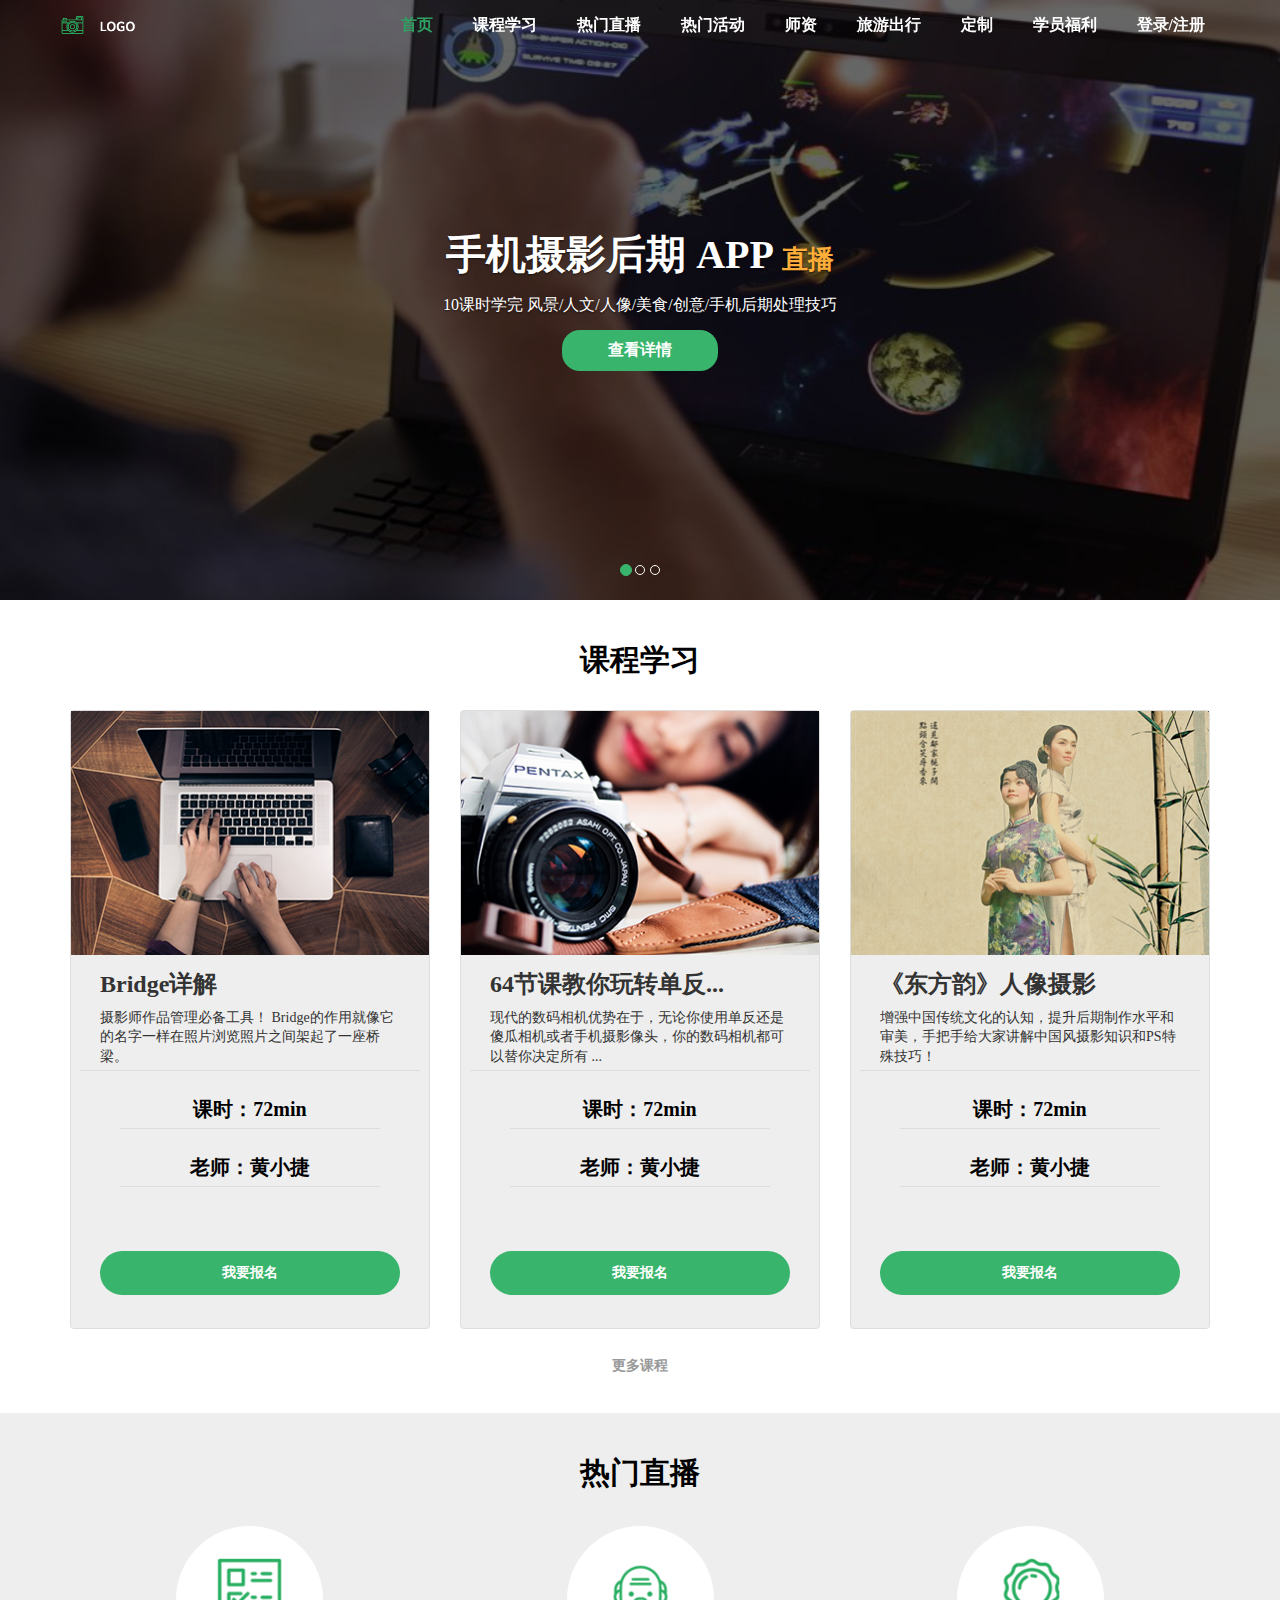
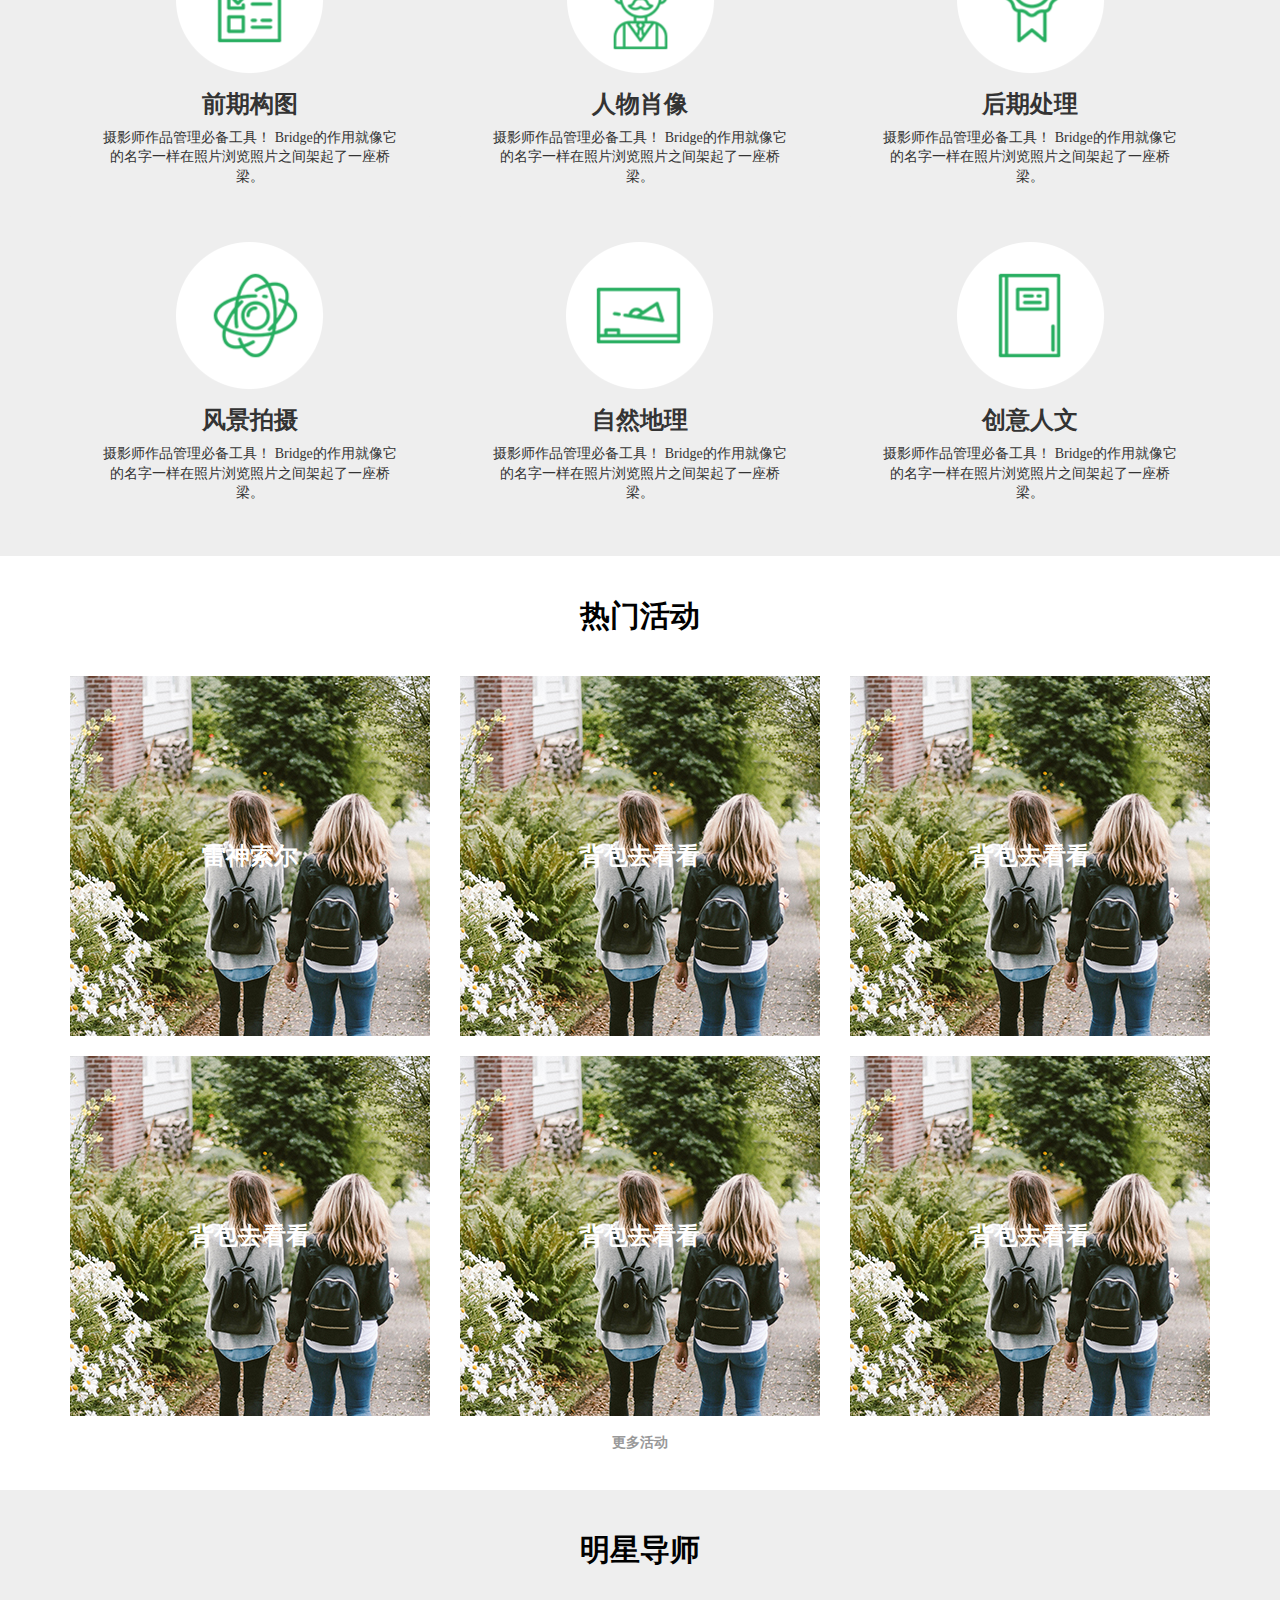
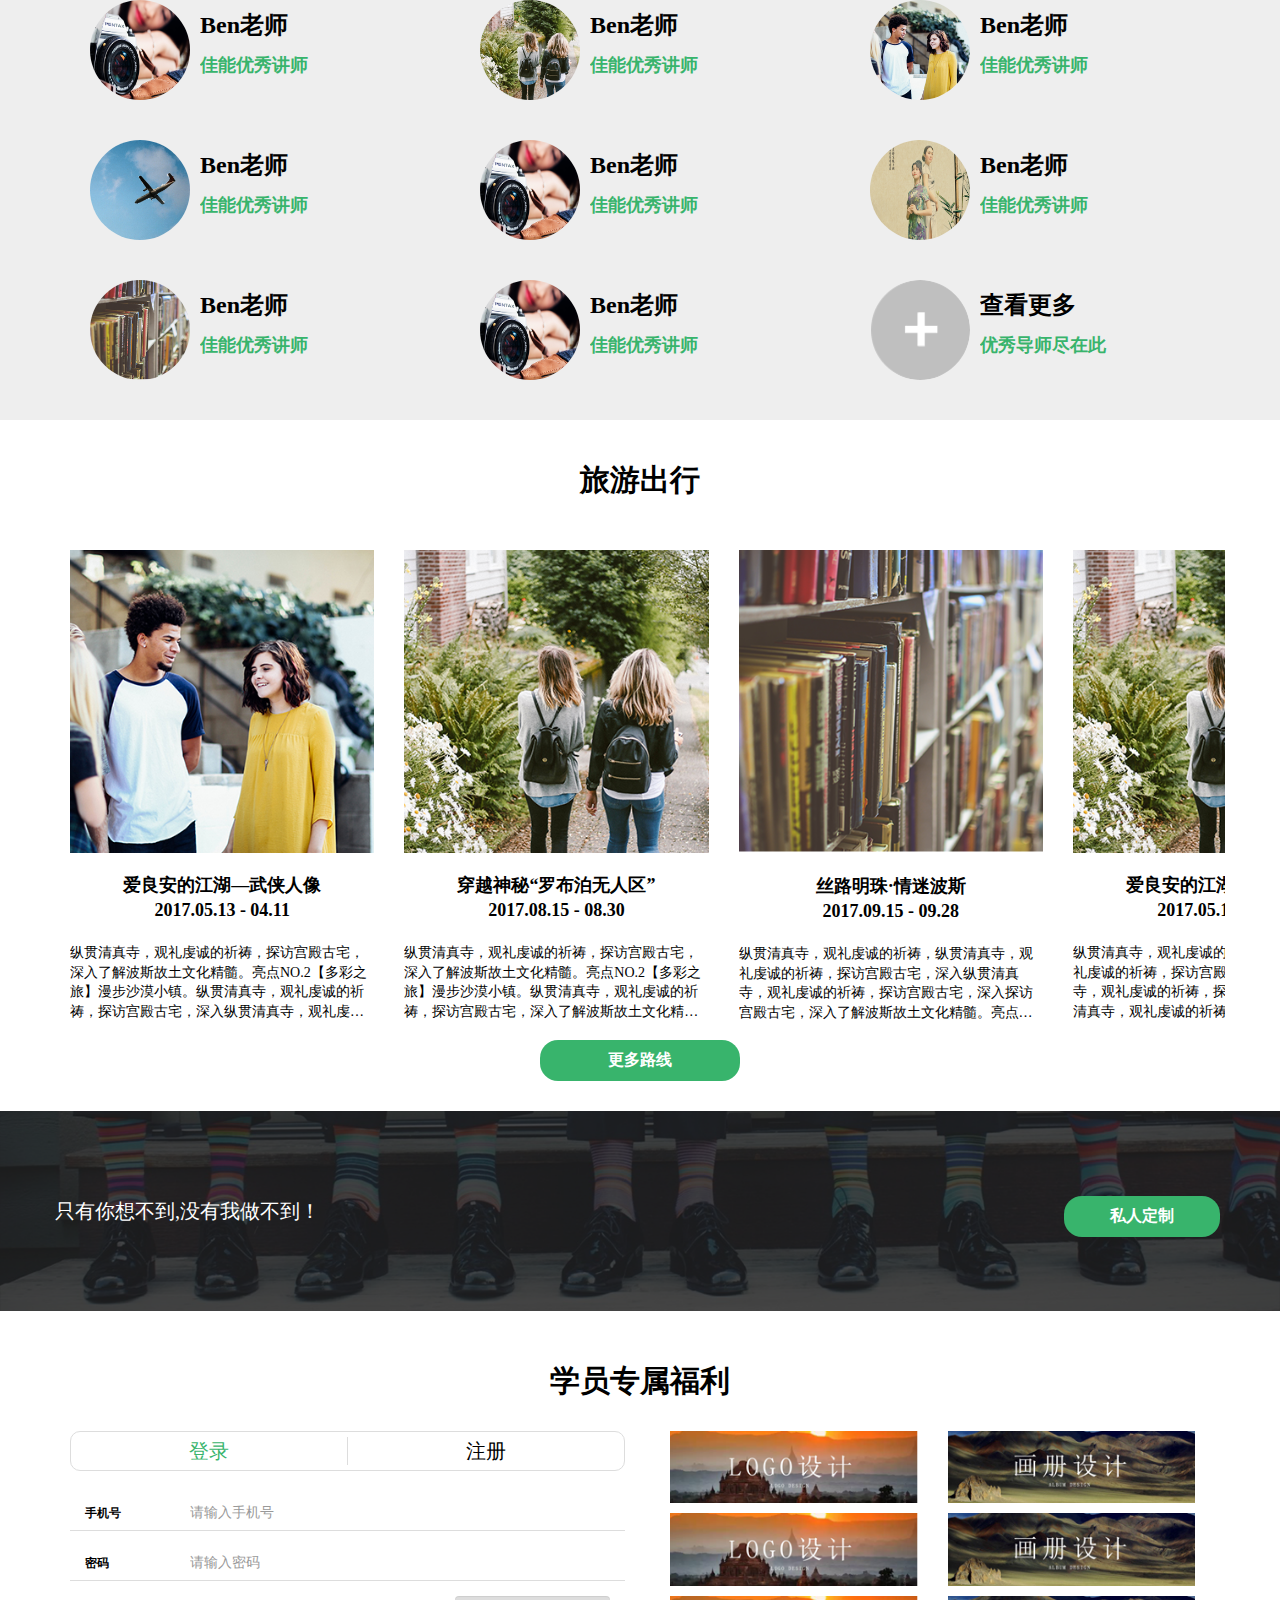
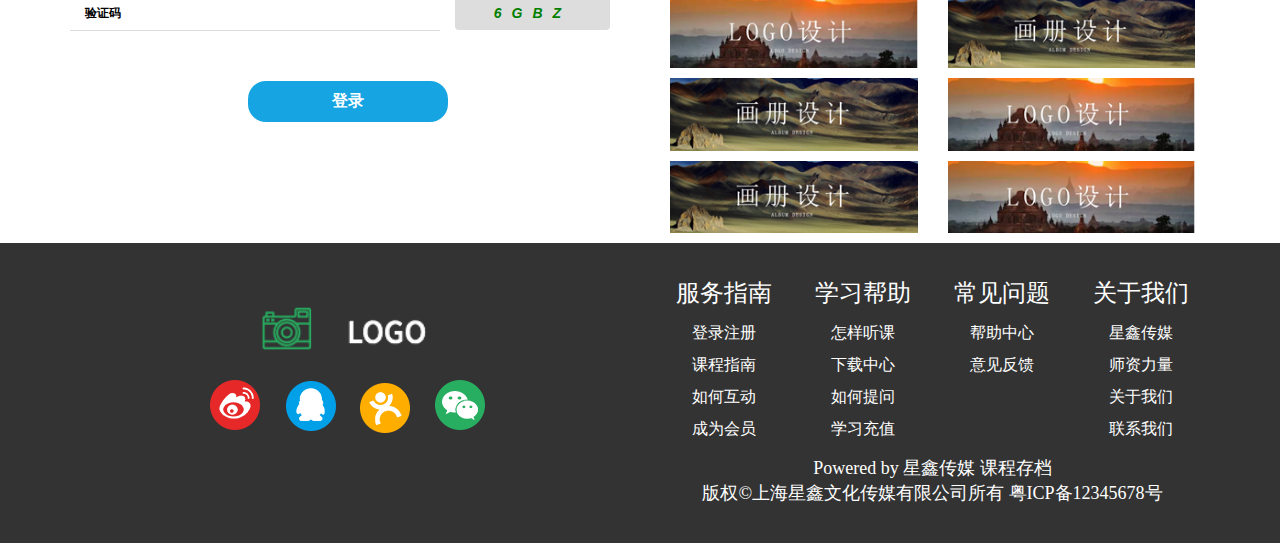
<file: index.html>
<!DOCTYPE html>
	<html>
		<head lang="en">
			    <meta charset="UTF-8">
			    <title>官网-首页</title>
			    <!-- 设置 viewport -->
			    <meta name="viewport" content="width=device-width, initial-scale=1">
			    <meta http-equiv="keywords" content="星,星鑫,传媒,文化">
			    <meta http-equiv="Window-target" content="_top">
			    <!-- IE -->
			    <meta http-equiv="X-UA-Compatible" content="IE=edge">
			    <!-- 兼容国产浏览器的高速模式 -->
			    <meta name="renderer" content="webkit">
			    <!-- 引入 Bootstrap 的 CSS 文件 -->
			    <link rel="stylesheet" href="bootstrap-3.3.6-dist/css/bootstrap.css"/>
			    <!--<link rel="stylesheet" href="css/swiper.min.css" />-->
			    <link rel="stylesheet" href="css/idangerous.swiper.css" />
			    <link rel="stylesheet" href="css/common.css"/>
			    <link rel="stylesheet" href="css/intel.css"/>
			     <link rel="stylesheet" href="css/style.css"/>
			     <!--
			      html5shiv.js 文件的作用
			      * 用于可以让 IE 8 浏览器兼容 HTML5 提供的新元素 
			      respond.js 文件的作用
			      * 用于可以让 IE 8 浏览器兼容 CSS3 提供的媒体查询
			     -->
			    <!--[if lt IE 9]>
				  <script src="bootstrap-3.3.6-dist/js/html5shiv.min.js"></script>
				  <script src="bootstrap-3.3.6-dist/js/respond.min.js"></script>
				  <![endif]-->
				<!--添加测试代码-->
			    
			    <style>
			    </style>
		</head>
	<body>
		<!--当前的代码实现完全按照分析思路进行
		   1.完成需实现的功能（不考虑代码性能）
		   2.考虑如何优化当前的代码
		   原则：代码没有最好能的，只有更好！
		-->
	   <!-- 导航条-->
	   <!-- 导航条
         *基类 navbar
         *修饰类 navbar-*
         *自定义样式 (先不做考虑)
       导航条的整体效果
       2.固定在页面的顶部（宽度为100%）
        * 添加class为.navbar-fixed-top
        *始终显示
       导航条的组件
         *品牌图标  .navbar-brand 图片显示的height只能为20
         *移动端 class为navbar-header
         *pc端 .collapse .navbar-collapse
       -->
       <!--head-->
    <nav class="navbar navbar-default navbar-fixed-top">
      <div class="container">
         <div class="navbar-header">
          <a href="#" class="navbar-brand">
          </a>
          <!--面包导航按钮 -->
          <button class="navbar-toggle" data-target="#list" data-toggle="collapse">
              <span class="icon-bar"></span>
              <span class="icon-bar"></span>
              <span class="icon-bar"></span>
          </button>
         </div>
          <div id="list" class="collapse navbar-collapse">
              <ul class="nav navbar-nav navbar-right" id="list_nav">
              	 <li class="active">
                      <a  class=" drop_link" href="#footer1" >首页</a>
                  </li>
                  <li >
                      <a  class="drop_link" href="#footer2">课程学习</a>
                  </li>
                   <li >
                      <a  class=" drop_link" href="#footer3">热门直播</a>
                  </li>
                  <li >
                      <a  class=" drop_link" href="#footer4">热门活动</a>
                  </li>
                  <li >
                      <a  class=" drop_link" href="#footer5">师资</a>
                  </li>
                   <li >
                      <a  class=" drop_link" href="#footer6">旅游出行</a>
                  </li>
                  <li >
                      <a  class=" drop_link" href="#footer7">定制</a>
                  </li>
                  <li >
                      <a  class=" drop_link" href="#footer8">学员福利</a>
                  </li>
                  <li >
                      <a  class=" drop_link"  href="#footer8">登录/注册</a>
                  </li>
            </ul>
              
         </div>
      </div>
   </nav>
   <!-- 主体-->
    <section >
   	<!--banner-->
   	 	<div id="myCarousel" name="footer1" class="carousel slide slide_box" data-wrap="true" >
			    <!-- 轮播（Carousel）指标 -->
			    <ol class="carousel-indicators">
			        <li data-target="#myCarousel" data-slide-to="0" class="active"></li>
			        <li data-target="#myCarousel" data-slide-to="1"></li>
			        <li data-target="#myCarousel" data-slide-to="2"></li>
			    </ol>   
			    <!-- 轮播（Carousel）项目 -->
			    <div class="carousel-inner">
			        <div class="item active">
			            <img src="images/intel.web.864.486.1.jpg" alt="First slide">
			            <div class="carousel-caption">
			            	<div class="banner_content">
			            		<p class="banner_title">手机摄影后期 APP <span class="title_other">直播</span></p>
			            	    <p class="banner_detail">10课时学完 风景/人文/人像/美食/创意/手机后期处理技巧</p>
			            	    <span class="banner_btn btn">查看详情</span>
			            	</div>
			            	
			            </div>
			        </div>
			        <div class="item">
			            <img src="images/intel.web.864.486.2.jpg" alt="Second slide">
			            <div class="carousel-caption">
			            	<div class="banner_content">
			            		<p class="banner_title">手机摄影后期 APP <span class="title_other">直播</span></p>
			            	    <p class="banner_detail">10课时学完 风景/人文/人像/美食/创意/手机后期处理技巧</p>
			            	    <span class="banner_btn btn">查看详情</span>
			            	</div>
			            </div>
			        </div>
			        <div class="item">
			            <img src="images/intel.web.864.486.3.jpg" alt="Third slide">
			            <div class="carousel-caption">
			            	<div class="banner_content">
			            		<p class="banner_title">手机摄影后期 APP <span class="title_other">直播</span></p>
			            	    <p class="banner_detail">10课时学完 风景/人文/人像/美食/创意/手机后期处理技巧</p>
			            	    <span class="banner_btn btn">查看详情</span>
			            	</div>
			            </div>
			        </div>
			    </div>
   </div>
  <!--课程学习-->
     <div class="course_container footer2" id="footer2" name="footer2">
       	  <div class="container">
		    <div class="row">
		    	 <h2 class="page_title">课程学习</h2>
				  <div class="col-lg-4 col-md-4 col-sm-12 col-xs-12">
				    <div class="thumbnail course_box">
				      <img src="images/ke_01.png" alt="...">
				      <div class="caption">
				        <h3 class="course_title">Bridge详解</h3>
				        <p class="course_detail">摄影师作品管理必备工具！ Bridge的作用就像它的名字一样在照片浏览照片之间架起了一座桥梁。</p>
				        <p class="course_info"><span>课时：</span>72min </p>
				        <p class="course_info"><span>老师：</span>黄小捷 </p>
				        <p>
				        	<a href="#" class="btn enlist_btn" role="button">我要报名</a> 
				        </p>
				      </div>
				    </div>
				  </div>
				  <div class="col-lg-4 col-md-4 col-sm-12 col-xs-12">
				    <div class="thumbnail course_box">
				      <img src="images/ke_02.png" alt="...">
				      <div class="caption">
				        <h3 class="course_title">64节课教你玩转单反...</h3>
				        <p class="course_detail">现代的数码相机优势在于，无论你使用单反还是傻瓜相机或者手机摄影像头，你的数码相机都可以替你决定所有 ...</p>
				        <p class="course_info"><span>课时：</span>72min </p>
				        <p class="course_info"><span>老师：</span>黄小捷 </p>
				        <p>
				        	<a href="#" class="btn enlist_btn" role="button">我要报名</a> 
				        </p>
				      </div>
				    </div>
				  </div>
				  <div class="col-lg-4 col-md-4 col-sm-12 col-xs-12">
				    <div class="thumbnail course_box">
				      <img src="images/ke_03.png" alt="...">
				      <div class="caption">
				        <h3 class="course_title">《东方韵》人像摄影</h3>
				        <p class="course_detail">增强中国传统文化的认知，提升后期制作水平和审美，手把手给大家讲解中国风摄影知识和PS特殊技巧！</p>
				        <p class="course_info"><span>课时：</span>72min </p>
				        <p class="course_info"><span>老师：</span>黄小捷 </p>
				        <p>
				        	<a href="#" class="btn enlist_btn" role="button">我要报名</a> 
				        </p>
				      </div>
				    </div>
				  </div>
				   <p class="more_btn"><a href="#" class="btn " role="button">更多课程</a></p>
		    </div>
		  </div>
		</div>
	<!--热门直播-->	
	<div class="broadcast_container footer3" id="footer3" name="footer3">
       	  <div class="container">
		    <div class="row">
		       <h2 class="page_title">热门直播</h2>
		         <div class="col-lg-4 col-md-4 col-sm-6 col-xs-6">
				    <div class="thumbnail broadcast_box">
				      <img src="images/bostrat_01.png" alt="...">
				      <div class="caption">
				        <h3 class="broadcast_title">前期构图</h3>
				        <p class="broadcast_detail">摄影师作品管理必备工具！ Bridge的作用就像它的名字一样在照片浏览照片之间架起了一座桥梁。</p>
				      </div>
				    </div>
				 </div>
				  <div class="col-lg-4 col-md-4 col-sm-6 col-xs-6">
				    <div class="thumbnail broadcast_box">
				      <img src="images/bostrat_02.png" alt="...">
				      <div class="caption">
				        <h3 class="broadcast_title">人物肖像</h3>
				        <p class="broadcast_detail">摄影师作品管理必备工具！ Bridge的作用就像它的名字一样在照片浏览照片之间架起了一座桥梁。</p>
				      </div>
				    </div>
				 </div>
				  <div class="col-lg-4 col-md-4 col-sm-6 col-xs-6">
				    <div class="thumbnail broadcast_box">
				      <img src="images/bostrat_03.png" alt="...">
				      <div class="caption">
				        <h3 class="broadcast_title">后期处理</h3>
				        <p class="broadcast_detail">摄影师作品管理必备工具！ Bridge的作用就像它的名字一样在照片浏览照片之间架起了一座桥梁。</p>
				      </div>
				    </div>
				 </div>
				  <div class="col-lg-4 col-md-4 col-sm-6 col-xs-6">
				    <div class="thumbnail broadcast_box">
				      <img src="images/bostrat_04.png" alt="...">
				      <div class="caption">
				        <h3 class="broadcast_title">风景拍摄</h3>
				        <p class="broadcast_detail">摄影师作品管理必备工具！ Bridge的作用就像它的名字一样在照片浏览照片之间架起了一座桥梁。</p>
				      </div>
				    </div>
				 </div>
				  <div class="col-lg-4 col-md-4 col-sm-6 col-xs-6">
				    <div class="thumbnail broadcast_box">
				      <img src="images/bostrat_05.png" alt="...">
				      <div class="caption">
				        <h3 class="broadcast_title">自然地理</h3>
				        <p class="broadcast_detail">摄影师作品管理必备工具！ Bridge的作用就像它的名字一样在照片浏览照片之间架起了一座桥梁。</p>
				      </div>
				    </div>
				 </div>
				  <div class="col-lg-4 col-md-4 col-sm-6 col-xs-6">
				    <div class="thumbnail broadcast_box">
				      <img src="images/bostrat_06.png" alt="...">
				      <div class="caption">
				        <h3 class="broadcast_title">创意人文</h3>
				        <p class="broadcast_detail">摄影师作品管理必备工具！ Bridge的作用就像它的名字一样在照片浏览照片之间架起了一座桥梁。</p>
				      </div>
				    </div>
				 </div>
		   </div>
		  </div>
		</div>
	<!--热门活动-->	
	<div class="activity_container footer4" id="footer4" name="footer4">
       	<div class="container">
		    <div class="row">
		       <h2 class="page_title">热门活动</h2>
		       <div class="col-lg-4 col-md-4 col-sm-6 col-xs-6">
		       	 <div class="box">
					<img src="images/activ_01.png">
					<div class="activity_content">
						<h3 class="title0">雷神索尔</h3>
					</div>
					<div class="box-content">
						<h3 class="title">雷神索尔</h3>
						<span class="post">是否时常想起那不羁的年代 抛却了世俗与枷锁  故地重游之苏州旅拍 </span>
					</div>
				 </div>
		       </div>
		        <div class="col-lg-4 col-md-4 col-sm-6 col-xs-6">
		       	 <div class="box">
					<img src="images/activ_01.png">
					<div class="activity_content">
						<h3 class="title0">背包去看看</h3>
					</div>
					<div class="box-content">
						<h3 class="title">背包去看看</h3>
						<span class="post">是否时常想起那不羁的年代 抛却了世俗与枷锁  故地重游之苏州旅拍 </span>
					</div>
				</div>
		       </div>
		        <div class="col-lg-4 col-md-4 col-sm-6 col-xs-6">
		       	 <div class="box">
					<img src="images/activ_01.png">
					<div class="activity_content">
						<h3 class="title0">背包去看看</h3>
					</div>
					<div class="box-content">
						<h3 class="title">背包去看看</h3>
						<span class="post">是否时常想起那不羁的年代 抛却了世俗与枷锁  故地重游之苏州旅拍 </span>
					</div>
				</div>
		       </div>
		        <div class="col-lg-4 col-md-4 col-sm-6 col-xs-6">
		       	 <div class="box">
					<img src="images/activ_01.png">
					<div class="activity_content">
						<h3 class="title0">背包去看看</h3>
					</div>
					<div class="box-content">
						<h3 class="title">背包去看看</h3>
						<span class="post">是否时常想起那不羁的年代 抛却了世俗与枷锁  故地重游之苏州旅拍 </span>
					</div>
				</div>
		       </div>
		        <div class="col-lg-4 col-md-4 col-sm-6 col-xs-6">
		       	 <div class="box">
					<img src="images/activ_01.png">
					<div class="activity_content">
						<h3 class="title0">背包去看看</h3>
					</div>
					<div class="box-content">
						<h3 class="title">背包去看看</h3>
						<span class="post">是否时常想起那不羁的年代 抛却了世俗与枷锁  故地重游之苏州旅拍 </span>
					</div>
				</div>
		       </div>
		         <div class="col-lg-4 col-md-4 col-sm-6 col-xs-6">
		       	 <div class="box">
					<img src="images/activ_01.png">
					<div class="activity_content">
						<h3 class="title0">背包去看看</h3>
					</div>
					<div class="box-content">
						<h3 class="title">背包去看看</h3>
						<span class="post">是否时常想起那不羁的年代 抛却了世俗与枷锁  故地重游之苏州旅拍 </span>
					</div>
				</div>
		       </div>
		          <p class="more_btn active_btn"><a href="#" class="btn " role="button">更多活动</a></p>
		    </div>
		</div>
	</div>
    <!--明星导师-->
    <div class="tutor_container footer5" id="footer5" name="footer5">
       	<div class="container">
		    <div class="row">
		       <h2 class="page_title">明星导师</h2>
		        <div class="col-lg-4 col-md-4 col-sm-6 col-xs-6">
		        	<div class="media tutor">
					  <div class="media-left tutor_left">
					    <a href="#">
					      <img class="media-object tutor_head" src="images/ke_02.png" alt="...">
					    </a>
					  </div>
					  <div class="media-body">
					    <h4 class="media-heading tutor_name">Ben老师</h4>
					    <p class="tutor_title"> 佳能优秀讲师</p>
					  </div>
					</div>
		        </div>
		        <div class="col-lg-4 col-md-4 col-sm-6 col-xs-6">
		        	<div class="media tutor">
					  <div class="media-left tutor_left">
					    <a href="#">
					      <img class="media-object tutor_head" src="images/activ_01.png" alt="...">
					    </a>
					  </div>
					  <div class="media-body">
					    <h4 class="media-heading tutor_name">Ben老师</h4>
					    <p class="tutor_title"> 佳能优秀讲师</p>
					  </div>
					</div>
		        </div>
		        <div class="col-lg-4 col-md-4 col-sm-6 col-xs-6">
		        	<div class="media tutor">
					  <div class="media-left tutor_left">
					    <a href="#">
					      <img class="media-object tutor_head" src="images/activ_02.png" alt="...">
					    </a>
					  </div>
					  <div class="media-body">
					    <h4 class="media-heading tutor_name">Ben老师</h4>
					    <p class="tutor_title"> 佳能优秀讲师</p>
					  </div>
					</div>
		        </div>
		        <div class="col-lg-4 col-md-4 col-sm-6 col-xs-6">
		        	<div class="media tutor">
					  <div class="media-left tutor_left">
					    <a href="#">
					      <img class="media-object tutor_head" src="images/activ_04.png" alt="...">
					    </a>
					  </div>
					  <div class="media-body">
					    <h4 class="media-heading tutor_name">Ben老师</h4>
					    <p class="tutor_title"> 佳能优秀讲师</p>
					  </div>
					</div>
		        </div>
		        <div class="col-lg-4 col-md-4 col-sm-6 col-xs-6">
		        	<div class="media tutor">
					  <div class="media-left tutor_left">
					    <a href="#">
					      <img class="media-object tutor_head" src="images/ke_02.png" alt="...">
					    </a>
					  </div>
					  <div class="media-body">
					    <h4 class="media-heading tutor_name">Ben老师</h4>
					    <p class="tutor_title"> 佳能优秀讲师</p>
					  </div>
					</div>
		        </div>
		        <div class="col-lg-4 col-md-4 col-sm-6 col-xs-6">
		        	<div class="media tutor">
					  <div class="media-left tutor_left">
					    <a href="#">
					      <img class="media-object tutor_head" src="images/ke_03.png" alt="...">
					    </a>
					  </div>
					  <div class="media-body">
					    <h4 class="media-heading tutor_name">Ben老师</h4>
					    <p class="tutor_title"> 佳能优秀讲师</p>
					  </div>
					</div>
		        </div>
		        <div class="col-lg-4 col-md-4 col-sm-6 col-xs-6">
		        	<div class="media tutor">
					  <div class="media-left tutor_left">
					    <a href="#">
					      <img class="media-object tutor_head" src="images/activ_05.png" alt="...">
					    </a>
					  </div>
					  <div class="media-body">
					    <h4 class="media-heading tutor_name">Ben老师</h4>
					    <p class="tutor_title"> 佳能优秀讲师</p>
					  </div>
					</div>
		        </div>
		        <div class="col-lg-4 col-md-4 col-sm-6 col-xs-6">
		        	<div class="media tutor">
					  <div class="media-left tutor_left">
					    <a href="#">
					      <img class="media-object tutor_head" src="images/ke_02.png" alt="...">
					    </a>
					  </div>
					  <div class="media-body">
					    <h4 class="media-heading tutor_name">Ben老师</h4>
					    <p class="tutor_title"> 佳能优秀讲师</p>
					  </div>
					</div>
		        </div>
		        <div class="col-lg-4 col-md-4 col-sm-6 col-xs-6">
		        	<div class="media tutor">
					  <div class="media-left tutor_left">
					    <a href="#">
					      <img class="media-object tutor_head" src="images/more.png" alt="...">
					    </a>
					  </div>
					  <div class="media-body">
					    <h4 class="media-heading tutor_name">查看更多</h4>
					    <p class="tutor_title">优秀导师尽在此</p>
					  </div>
					</div>
		        </div>
	         </div>
		</div>
	</div>	       
   <!--旅游出行-->
   <div class="tourism_container footer6" id="footer6" name="footer6">
       	<div class="container">
		    <div class="row">
		       <h2 class="page_title">旅游出行</h2>
		       <div class="swiper-container swiper-container-horizontal swiper-container-free-mode floor6_container">
		        <div class="swiper-wrapper">
		        	 <div class="swiper-slide floor6_slide" >
		            	<div class="slide_div box-shadow1 ">
		            		<img src="images/activ_02.png" alt="" />
		            	  <div class="slide_div_text">
		            		<h2 class="toursim_title">爱良安的江湖—武侠人像 </h2>
		            		<h2>2017.05.13 - 04.11</h2>
		            		<p>纵贯清真寺，观礼虔诚的祈祷，探访宫殿古宅，深入了解波斯故土文化精髓。亮点NO.2【多彩之旅】漫步沙漠小镇。纵贯清真寺，观礼虔诚的祈祷，探访宫殿古宅，深入纵贯清真寺，观礼虔诚的祈祷，探访宫殿古宅，深入</p>
		            	  </div> 
		            	</div>
		            </div>
		        	 <div class="swiper-slide floor6_slide" >
		            	<div class="slide_div box-shadow1 ">
		            		<img src="images/activ_01.png" alt="" />
		            	  <div class="slide_div_text">
		            	      <h2 class="toursim_title">穿越神秘“罗布泊无人区”</h2>
		            		<h2>2017.08.15 - 08.30</h2>
		            		<p>纵贯清真寺，观礼虔诚的祈祷，探访宫殿古宅，深入了解波斯故土文化精髓。亮点NO.2【多彩之旅】漫步沙漠小镇。纵贯清真寺，观礼虔诚的祈祷，探访宫殿古宅，深入了解波斯故土文化精髓。亮点NO.2【多彩之旅】漫步沙漠</p>
		            	  </div> 
		            	</div>
		            </div>
		            <div class="swiper-slide floor6_slide" >
		            	<div class="slide_div box-shadow1 ">
		            		<img src="images/activ_05.png" alt="" />
		            	  <div class="slide_div_text">
		            		<h2 class="toursim_title">丝路明珠·情迷波斯</h2>
		            		<h2>2017.09.15 - 09.28</h2>
		            		<p>纵贯清真寺，观礼虔诚的祈祷，纵贯清真寺，观礼虔诚的祈祷，探访宫殿古宅，深入纵贯清真寺，观礼虔诚的祈祷，探访宫殿古宅，深入探访宫殿古宅，深入了解波斯故土文化精髓。亮点NO.2【多彩之旅】漫步沙漠小镇。</p>
		            	  </div> 
		            	</div>
		            </div>
		        	 <div class="swiper-slide floor6_slide" >
		            	<div class="slide_div box-shadow1 ">
		            		<img src="images/activ_01.png" alt="" />
		            	  <div class="slide_div_text">
		            	      <h2 class="toursim_title">爱良安的江湖—武侠人像 </h2>
		            		<h2>2017.05.13 - 04.11</h2>
		            		<p>纵贯清真寺，观礼虔诚的祈祷，纵贯清真寺，观礼虔诚的祈祷，探访宫殿古宅，深入纵贯清真寺，观礼虔诚的祈祷，探访宫殿古宅，深入纵贯清真寺，观礼虔诚的祈祷，探访宫殿古宅，深入探访宫殿古宅，深入了解波斯故土文化精髓。亮点NO.2【多彩之旅】漫步沙漠小镇。</p>
		            	  </div> 
		            	</div>
		            </div>
		             <div class="swiper-slide floor6_slide" >
		            	<div class="slide_div box-shadow1 ">
		            		<img src="images/activ_04.png" alt="" />
		            	  <div class="slide_div_text">
		            		<h2 class="toursim_title">爱良安的江湖—武侠人像 </h2>
		            		<h2>2017.05.13 - 04.11</h2>
		            		<p>纵贯清真寺，观礼虔诚的祈祷，纵贯清真寺，观礼虔诚的祈祷，探访宫殿古宅，深入纵贯清真寺，观礼虔诚的祈祷，探访宫殿古宅，深入纵贯清真寺，观礼虔诚的祈祷，探访宫殿古宅，深入探访宫殿古宅，深入了解波斯故土文化精髓。亮点NO.2【多彩之旅】漫步沙漠小镇。</p>
		            	  </div> 
		            	</div>
		            </div>
		        	 <div class="swiper-slide floor6_slide" >
		            	<div class="slide_div box-shadow1 ">
		            		<img src="images/activ_03.png" alt="" />
		            	  <div class="slide_div_text">
		            	      <h2 class="toursim_title">爱良安的江湖—武侠人像 </h2>
		            		<h2>2017.05.13 - 04.11</h2>
		            		<p>纵贯清真寺，观礼虔诚的祈祷，纵贯清真寺，观礼虔诚的祈祷，探访宫殿古宅，深入纵贯清真寺，观礼虔诚的祈祷，探访宫殿古宅，深入纵贯清真寺，观礼虔诚的祈祷，探访宫殿古宅，深入探访宫殿古宅，深入了解波斯故土文化精髓。亮点NO.2【多彩之旅】漫步沙漠小镇。</p>
		            	  </div> 
		            	</div>
		            </div>
		            
		            
		            
		            
		            
		         </div>
		          <div class="swiper-pagination swiper-pagination-clickable swiper-pagination-bullets pagination1"></div>
		      </div>	
                <span class="banner_btn btn tourism_btn">更多路线</span>
		    </div>
		</div>
	</div>	      
   <!--私人定制-->
   <div class="personal_container footer7" id="footer7" name="footer7">
   	  <div class="container">
		    <div class="row personal_row">
   	          <span class="personal_info">只有你想不到,没有我做不到！</span>
   	          <span  class="banner_btn btn personal_btn">私人定制</span>
   	        </div>
   	  </div>
   </div>
    <!--学员专属福利-->
    <div class="welfare_container footer8" id="footer8" name="footer8">
       	<div class="container">
		    <div class="row">
		    	 <h2 class="page_title">学员专属福利</h2>
		        <div class="col-lg-6 col-md-6 col-sm-12 col-xs-12">
		        	<div class="welfare_title">
			        	<div class="col-lg-6 col-md-6 col-sm-6 col-xs-6 active form_tile first">
			        	      登录
			        	 </div>
			        	 <div class="col-lg-6 col-md-6 col-sm-6 col-xs-6 form_tile">
			        		注册
			        	 </div>
		        	</div>
		        	<form class="login form-horizontal" role="form">
					  <div class="form-group login_input">
					    <label for="firstname" class="col-lg-2 col-md-2 col-sm-2 col-xs-3 control-label">手机号</label>
					    <div class="col-lg-10 col-md-10 col-sm-10 col-xs-9">
					      <input type="text" class="form-control text_input" id="phone" placeholder="请输入手机号">
					    </div>
					  </div>
					  <div class="form-group login_input">
					    <label for="lastname" class="col-lg-2 col-md-2 col-sm-2 col-xs-3 control-label">密码</label>
					    <div class="col-lg-10 col-md-10 col-sm-10 col-xs-9">
					      <input type="password" class="form-control text_input" id="password" placeholder="请输入密码">
					    </div>
					  </div>
					  <div class="form-group corde_group">
					  	<div class="col-lg-8 col-md-8 col-sm-8 col-xs-8 login_input corde" >
					  		 <label for="lastname" class="col-lg-3 col-md-3 col-sm-3 col-xs-4 control-label corde_label">验证码</label>
					       <div class="col-lg-9 col-md-9 col-sm-9 col-xs-8">
					        <input type="text" class="form-control text_input" id="code_input" placeholder="">
					       </div>
					  	</div>
					    <div class="col-lg-4 col-md-4 col-sm-4 col-xs-4">
					      <input type="text" class="form-control"  id="code" onclick="createCode();" readonly='readonly'  title='点击更换验证码'>
					    </div>
					  </div>
					  
					     <span class="banner_btn btn login_btn">登录</span>
					     <span class="banner_btn btn sigin_btn">注册</span>
					</form>
		        </div>
		        
		        
		         <div class="col-lg-6 col-md-6 col-sm-12 col-xs-12">
		         	<div class="col-lg-6 col-md-6 col-sm-6 col-xs-6 welfare_img" >
		         		<img src="images/we_04.png" alt="" />
		         	</div>
		         	<div class="col-lg-6 col-md-6 col-sm-6 col-xs-6 welfare_img" >
		         		<img src="images/we_03.png" alt="" />
		         	</div>
		         	<div class="col-lg-6 col-md-6 col-sm-6 col-xs-6 welfare_img" >
		         		<img src="images/we_04.png" alt="" />
		         	</div>
		         	<div class="col-lg-6 col-md-6 col-sm-6 col-xs-6 welfare_img" >
		         		<img src="images/we_03.png" alt="" />
		         	</div>
		         	<div class="col-lg-6 col-md-6 col-sm-6 col-xs-6 welfare_img" >
		         		<img src="images/we_04.png" alt="" />
		         	</div>
		         	<div class="col-lg-6 col-md-6 col-sm-6 col-xs-6 welfare_img" >
		         		<img src="images/we_03.png" alt="" />
		         	</div>
		         	<div class="col-lg-6 col-md-6 col-sm-6 col-xs-6 welfare_img" >
		         		<img src="images/we_03.png" alt="" />
		         	</div>
		         	<div class="col-lg-6 col-md-6 col-sm-6 col-xs-6 welfare_img" >
		         		<img src="images/we_04.png" alt="" />
		         	</div>
		         	<div class="col-lg-6 col-md-6 col-sm-6 col-xs-6 welfare_img" >
		         		<img src="images/we_03.png" alt="" />
		         	</div>
		         	<div class="col-lg-6 col-md-6 col-sm-6 col-xs-6 welfare_img" >
		         		<img src="images/we_04.png" alt="" />
		         	</div>
		         </div>
             </div>
		</div>
	</div>	      
   <!--footer底部-->
    <footer>
	 <div class="container">
	           <div class="row">
	           	   <div class="col-lg-6 col-md-6 col-sm-12 col-xs-12 codes_div"> 
	           	   	 <img src="images/logo.png" alt="" class="footer_logo"/>
	           	   	 <ul class="logo_ul">
	           	   	 	<li>
	           	   	 		<img src="images/icon_01.png" alt="" class="weibo_icon"/>
	           	   	 		<img class="weibo tan_icon" src="images/weibo1.png" alt="" >
	           	   	 	</li>
	           	   	 	<li>
	           	   	 		<img src="images/icon_02.png" alt="" class="qq_icon"/>
	           	   	 		<img class="qq tan_icon" src="images/qq1.png" alt="" >
	           	   	 	</li>
	           	   	 	<li>
	           	   	 		<img src="images/icon_03.png" alt="" class="twitter_icon"/>
	           	   	 		<img class="twitter tan_icon" src="images/twitter1.png" alt="" >
	           	   	 	</li>
	           	   	 	<li>
	           	   	 		<img src="images/icon_04.png" alt="" class="wechat_icon"/>
	           	   	 		<img class="wechat tan_icon" src="images/wechat1.png" alt="" >
	           	   	 	</li>
	           	   	 </ul>
	           	   	
	           	 	</div>
			        <div class="col-lg-6 col-md-6 col-sm-12 col-xs-12 footer_info">   	
			           <div class="col-lg-3 col-md-3 col-sm-6 col-xs-6">
			               <ul class="list-unstyled">
			                   <li><h4>服务指南</h4></li>
			                   <li><a href="#">登录注册</a></li>
			                   <li><a href="#">课程指南</a></li>
			                   <li><a href="#">如何互动</a></li>
			                   <li><a href="#">成为会员</a></li>
			               </ul>
			           </div>
			           <div class="col-lg-3 col-md-3 col-sm-6 col-xs-6">
			               <ul class="list-unstyled">
			                   <li><h4>学习帮助</h4></li>
			                   <li><a href="#">怎样听课</a></li>
			                   <li><a href="#">下载中心</a></li>
			                   <li><a href="#">如何提问</a></li>
			                    <li><a href="#">学习充值</a></li>
			                  
			               </ul>
			           </div>
			           <div class="col-lg-3 col-md-3 col-sm-6 col-xs-6">
			               <ul class="list-unstyled">
			                   <li><h4>常见问题</h4></li>
			                   <li><a href="#">帮助中心</a></li>
			                   <li><a href="#">意见反馈</a></li>
			               </ul>
			           </div>
			           <div class="col-lg-3 col-md-3 col-sm-6 col-xs-6">
			               <ul class="list-unstyled">
			                   <li><h4>关于我们</h4></li>
			                   <li ><a  href="#">星鑫传媒</a></li>
			                   <li ><a  href="#">师资力量</a></li>
			                   <li ><a  href="#">关于我们</a></li>
			                   <li ><a  href="#">联系我们</a></li>
			               </ul>
			           </div>
			         <div class="row">
			               <div class="col-lg-12 col-md-12 col-sm-12 col-xs-12">
			                  <a href="#" class="copy">Powered by 星鑫传媒  课程存档<br> 版权&copy;上海星鑫文化传媒有限公司所有 粤ICP备12345678号</a>
			                 <div class="zs" style="float:right; margin-top:12px">
                       <!-- <img src="/upload/photo/month_1511/20151123185729_9652.png" width="119" height="78" alt="" />-->
						 <div class="bdsharebuttonbox">
						 	<a href="#" class="bds_more" data-cmd="more"></a>
						 	<a href="#" class="bds_qzone" data-cmd="qzone" title="分享到QQ空间"></a>
						 	<a href="#" class="bds_tsina" data-cmd="tsina" title="分享到新浪微博"></a>
						 	<a href="#" class="bds_tqq" data-cmd="tqq" title="分享到腾讯微博"></a>
						 	<a href="#" class="bds_renren" data-cmd="renren" title="分享到人人网"></a>
						 	<a href="#" class="bds_weixin" data-cmd="weixin" title="分享到微信"></a>
						 </div>
                   <script>
                   	window._bd_share_config = { 
                   		"common": { 
                   			"bdSnsKey": {}, 
                   			"bdText": "",
                   			"bdMini": "2", 
                   			"bdPic": "", 
                   			"bdStyle": "0", 
                   			"bdSize": "16" 
                   		}, "share": {} 
                   	}; 
                  with (document) 0[(getElementsByTagName('head')[0] || body).appendChild(createElement('script')).src = 'http://bdimg.share.baidu.com/static/api/js/share.js?v=89860593.js?cdnversion=' + ~(-new Date() / 36e5)];
                   </script>

                    </div>
			               </div>
			         </div>   
			        </div>
	         
	          </div>
	     </div>
	 </footer>
   </section>
    <a href="javascript:void(0);" class="backtop" style="display:none" ></a>   
	 <!-- <script language="javascript" src="http://api.pop800.com/800.js?n=296379&s=01&p=l&l=cn"></script>
	 	<div style="display:none;"><a href="http://www.pop800.com">在线客服</a></div>
	 -->
	 <!-- 页脚-->
	<!-- Bootstrap 提供的 JS 文件是基于 jQuery -->
	<script src="js/jquery.min.js"></script>
	<!--<script src="bootstrap-3.3.6-dist/js/jquery-1.11.3.js"></script>-->
	<!-- 引入 Bootstrap 的 JS 文件 -->
	<script src="bootstrap-3.3.6-dist/js/bootstrap.js"></script>
	<!--<script type="text/javascript" src="js/swiper.min.js"></script>-->
	<script src="js/idangerous.swiper2.7.6.js"></script>
	<script type="text/javascript" src="js/index.js"></script>
	<script>
		 var browser=navigator.appName; 
		 var b_version=navigator.appVersion; 
		 var version=b_version.split(";"); 
		 var trim_Version=version[1].replace(/[ ]/g,"");// trim_Version=="MSIE6.0" IE6 trim_Version=="MSIE7.0"IE7
		  if(browser=="Microsoft Internet Explorer" ){ 
		    //alert("IE "); 
		    $('head').append('<link rel="stylesheet" href="css/ie.css"/>');
		   
		  }
	     /*底部二维码*/

		$(".weibo_icon").hover(function(){
			console.log("11");
			$(".weibo").fadeIn(500);
			$(".qq,.twitter,.wechat").fadeOut(0);
			$(".weibo").css("z-index",200);
		},function(){
			$(".weibo").fadeOut(0);
		});
	
		$(".qq_icon").hover(function(){
			console.log("22");
			$(".qq").fadeIn(500);
			$(".weibo,.twitter,.wechat").fadeOut(0);
			$(".weibo").css("z-index",200);
		},function(){
			$(".qq").fadeOut(0);
		});
		$(".twitter_icon").hover(function(){
			console.log("333");
			$(".twitter").fadeIn(500);
			$(".weibo,.qq,.wechat").fadeOut(0);
			$(".twitter").css("z-index",200);
		},function(){
			$(".twitter").fadeOut(0);
		});
		$(".wechat_icon").hover(function(){
			console.log("4444");
			$(".wechat").fadeIn(500);
			$(".weibo,.qq,.twitter").fadeOut(0);
			$(".wechat").css("z-index",200);
		},function(){
			$(".wechat").fadeOut(0);
		});
	
		
	</script>
  </body>
</html>
</file>
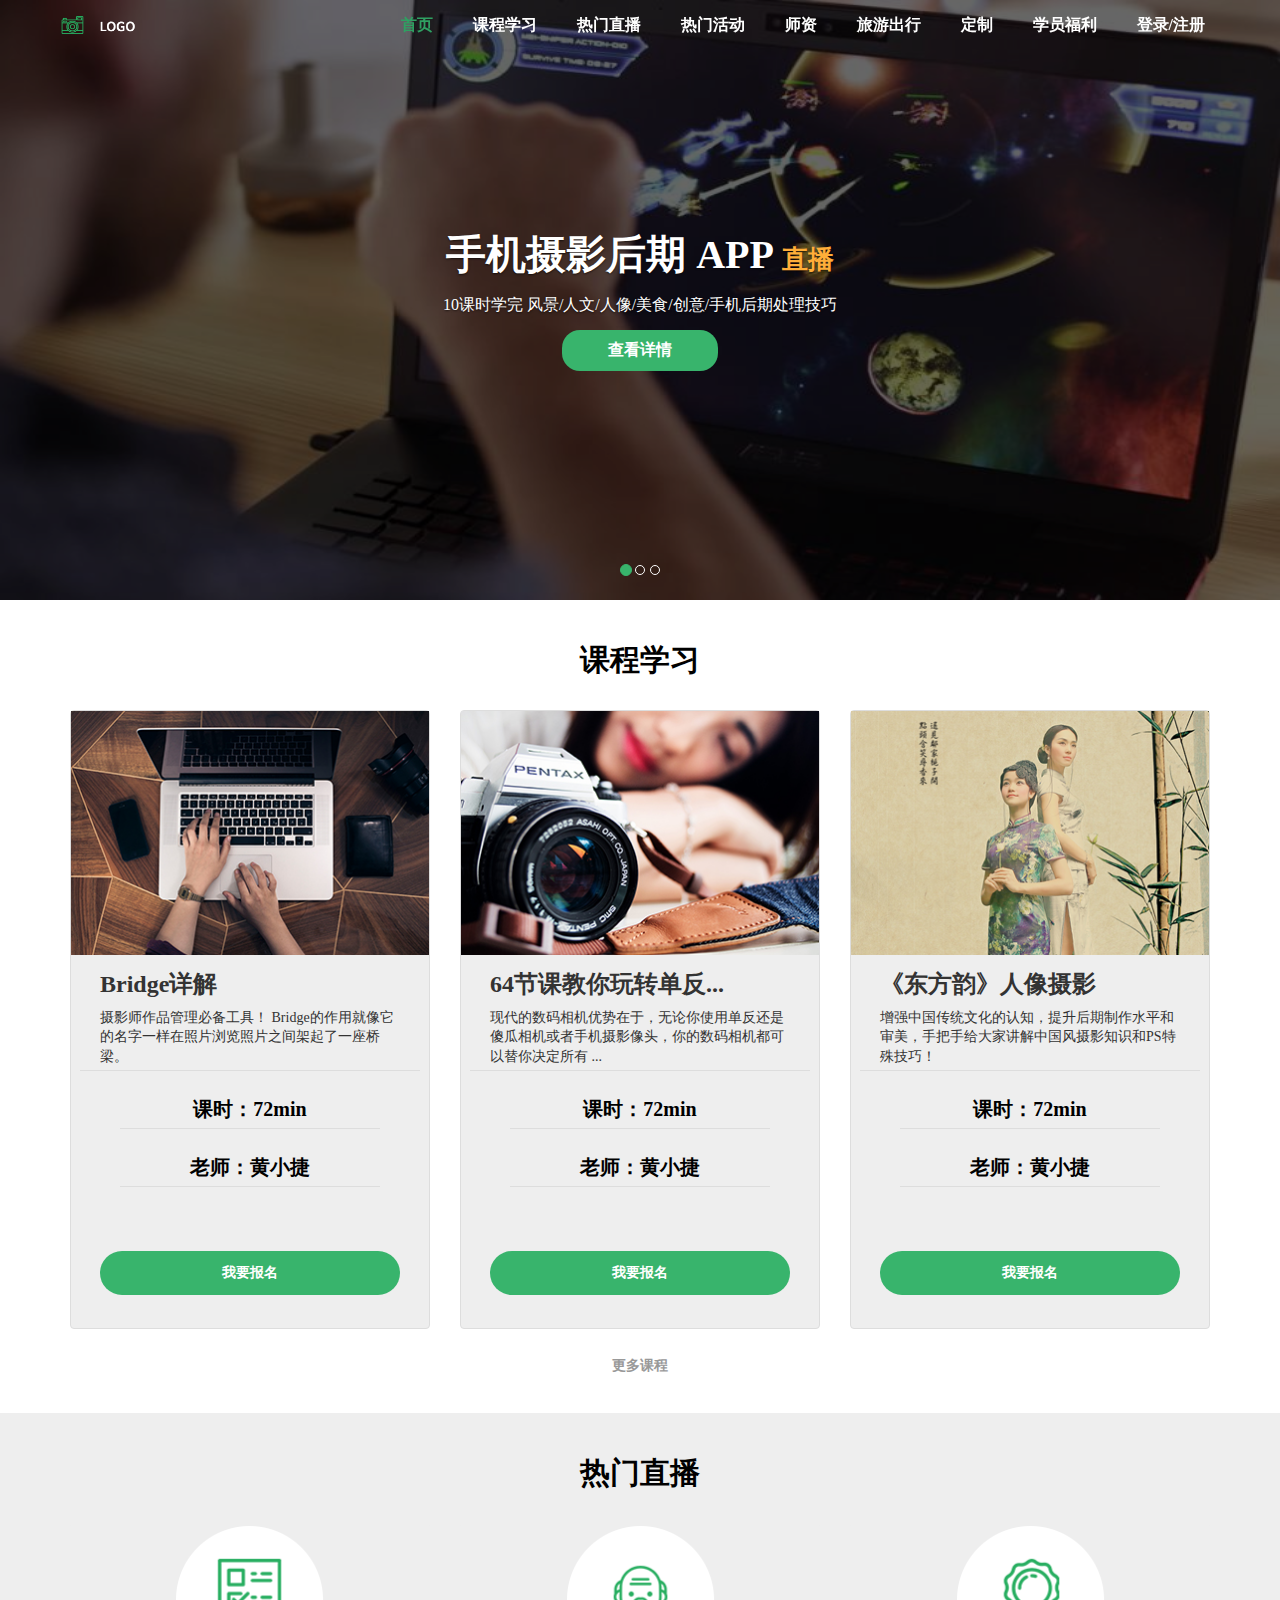
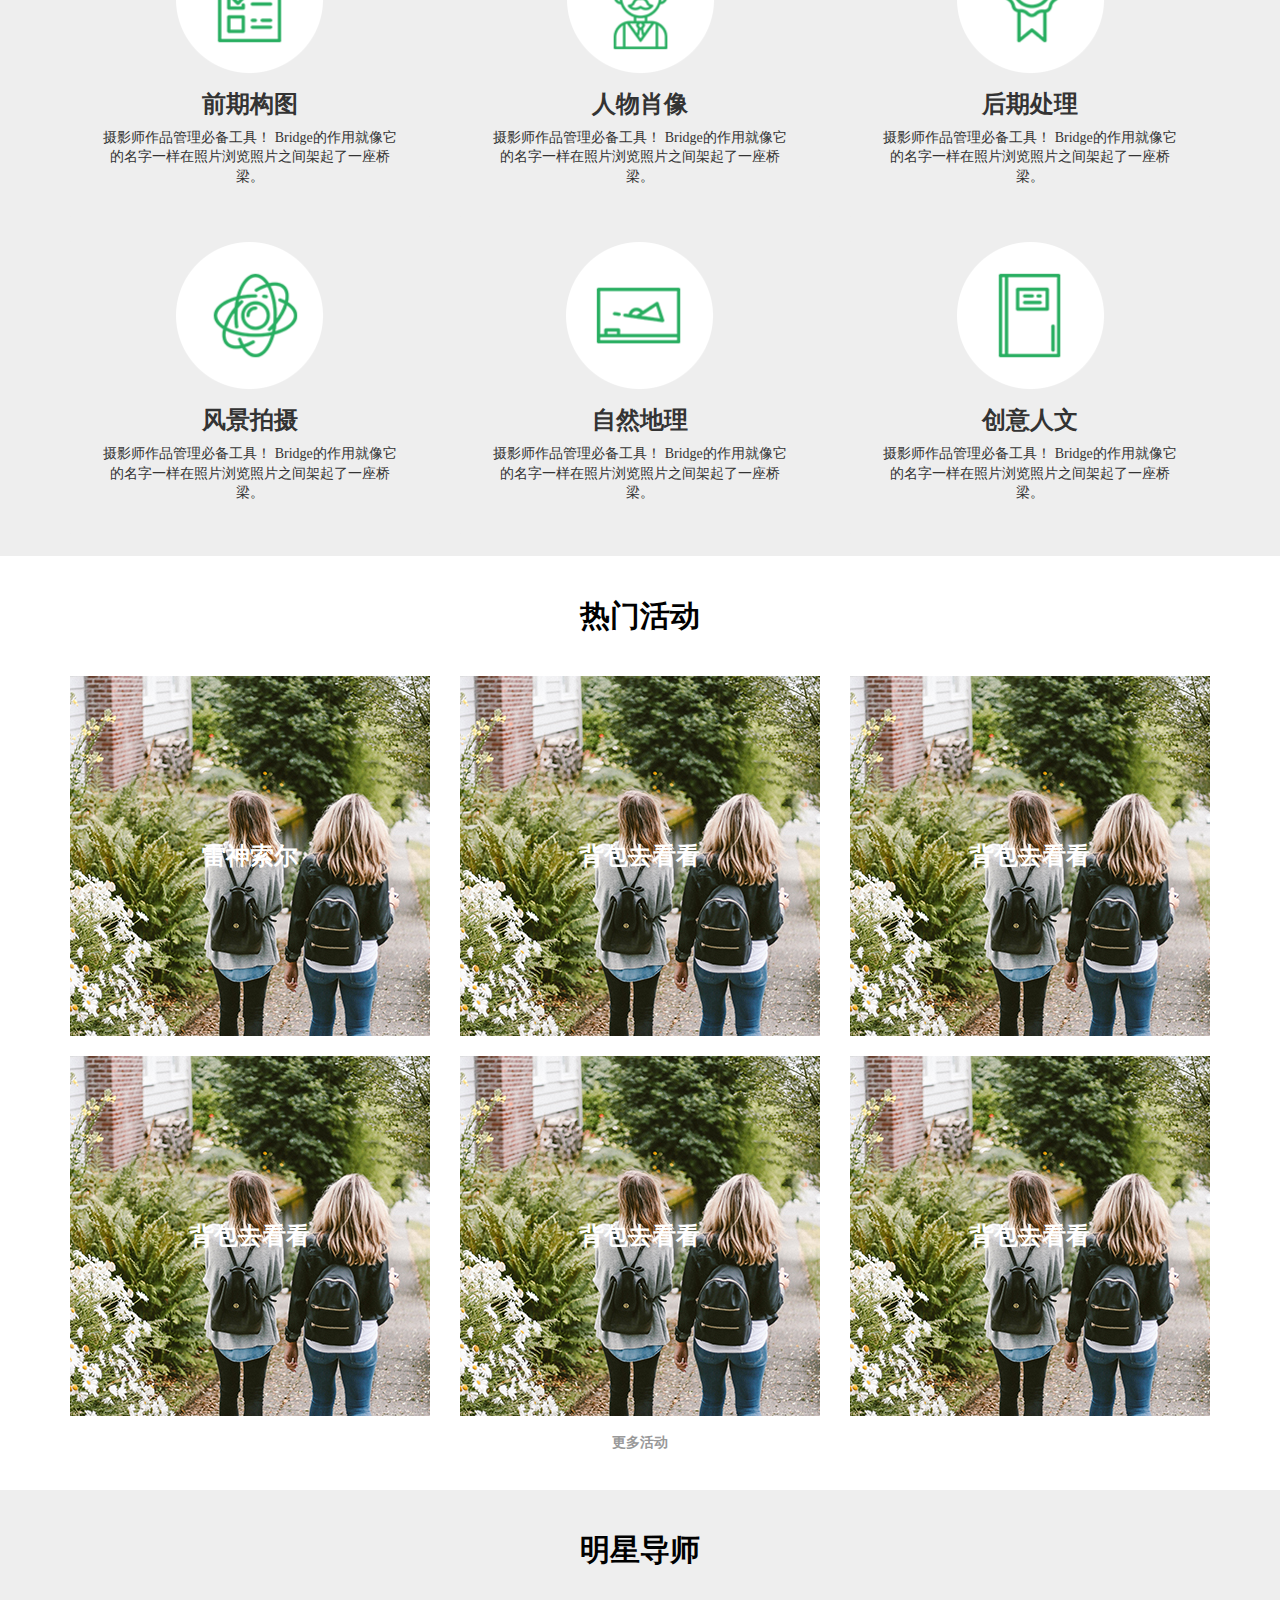
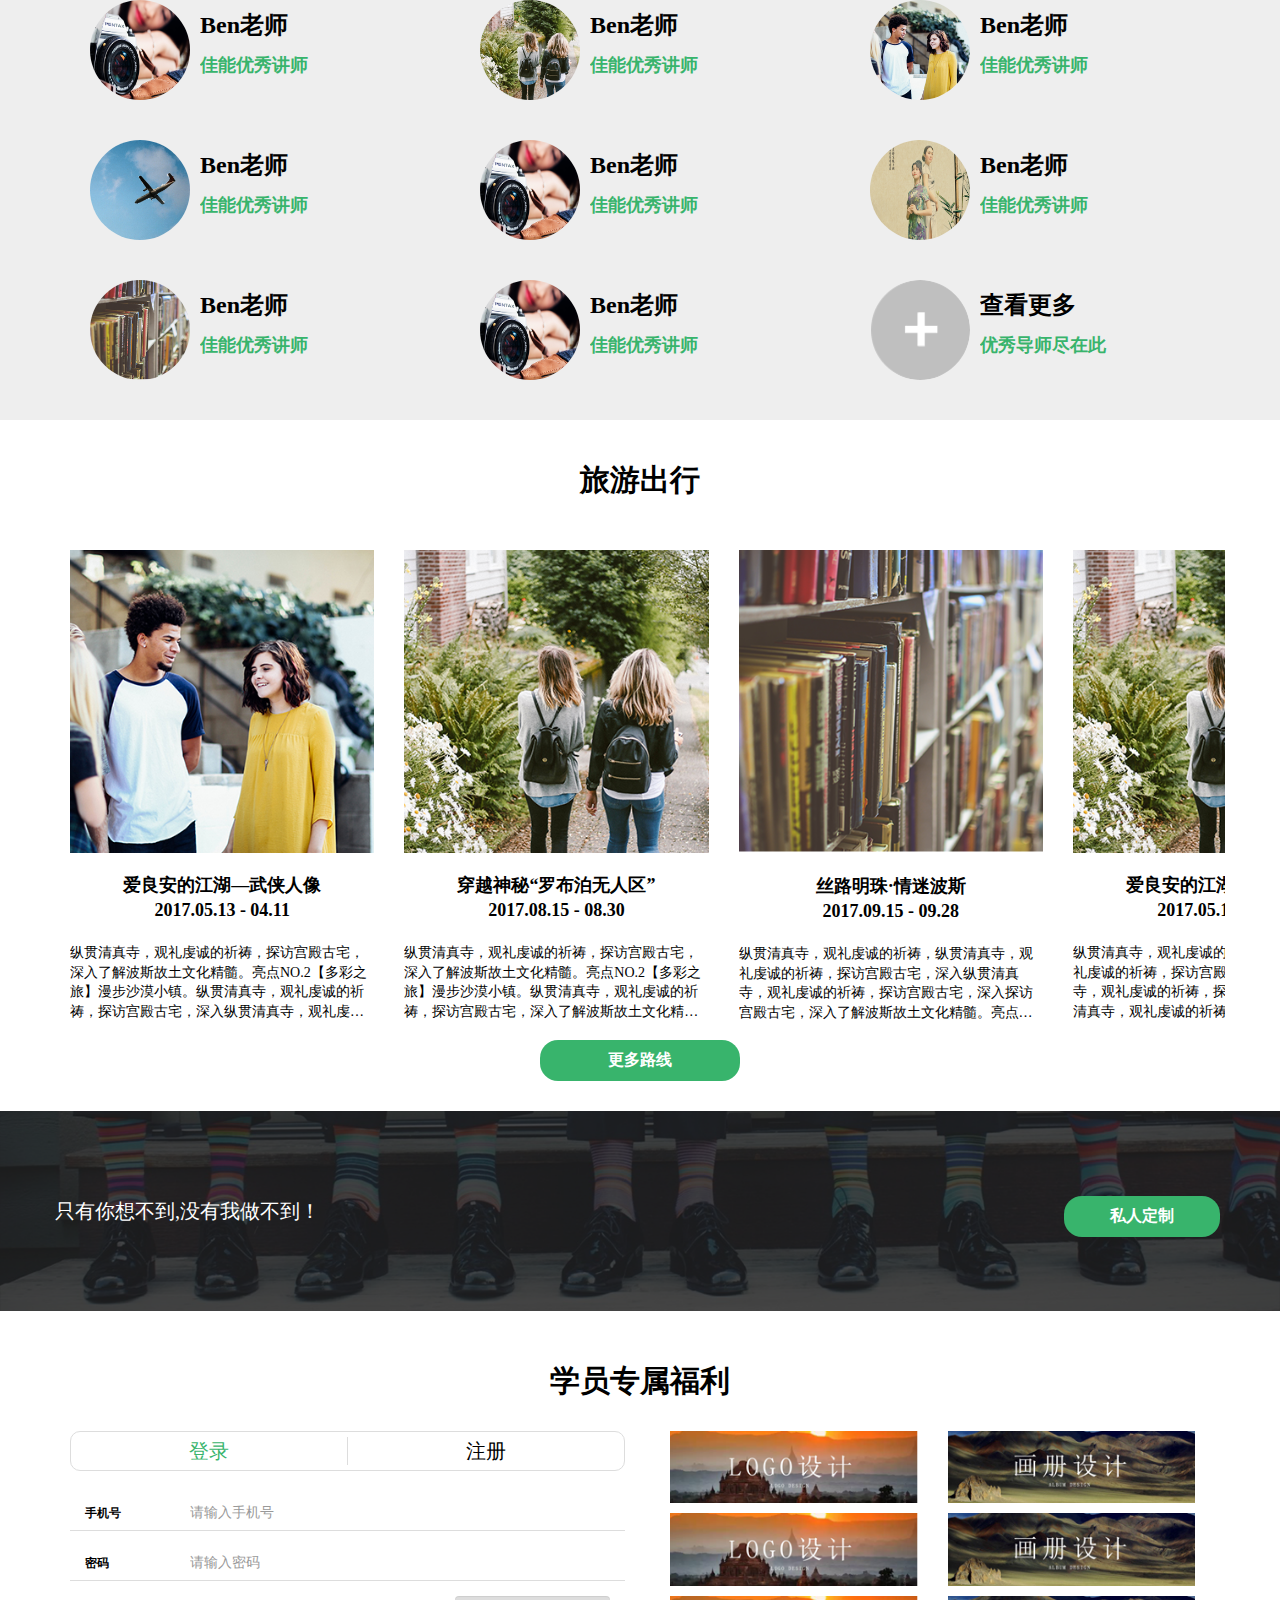
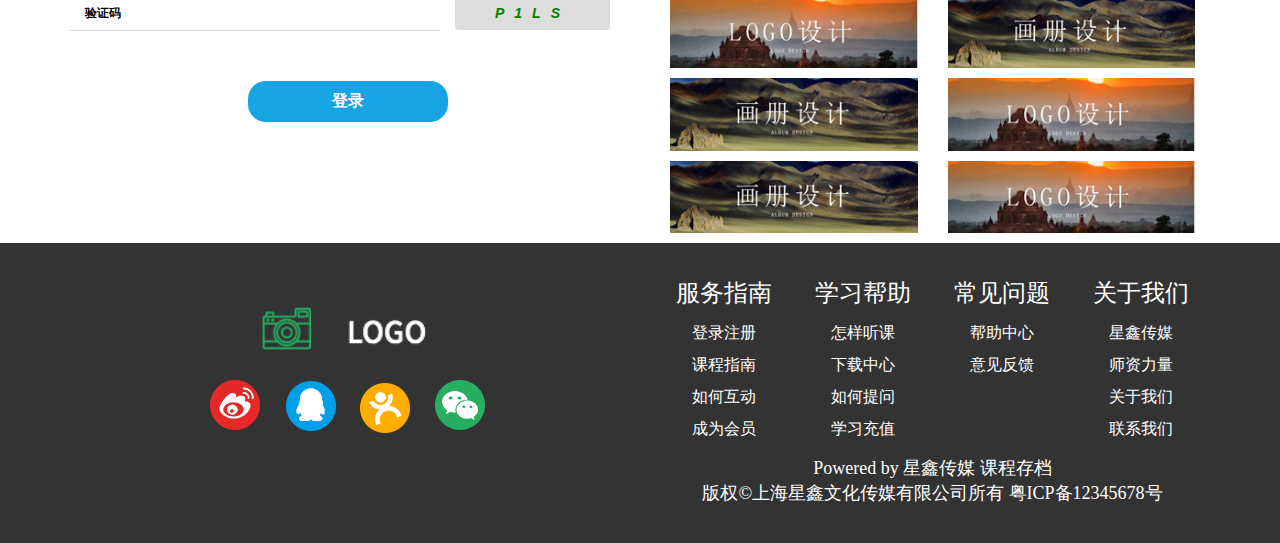
<file: html/index.html>
<!DOCTYPE html>
	<html>
		<head lang="en">
			    <meta charset="UTF-8">
			    <title>官网-首页</title>
			    <!-- 设置 viewport -->
			    <meta name="viewport" content="width=device-width, initial-scale=1">
			    <meta http-equiv="keywords" content="星,星鑫,传媒,文化">
			    <meta http-equiv="Window-target" content="_top">
			    <!-- IE -->
			    <meta http-equiv="X-UA-Compatible" content="IE=edge">
			    <!-- 兼容国产浏览器的高速模式 -->
			    <meta name="renderer" content="webkit">
			    <!-- 引入 Bootstrap 的 CSS 文件 -->
			    <link rel="stylesheet" href="../bootstrap-3.3.6-dist/css/bootstrap.css"/>
			    <!--<link rel="stylesheet" href="../css/swiper.min.css" />-->
			    <link rel="stylesheet" href="../css/idangerous.swiper.css" />
			    <link rel="stylesheet" href="../css/common.css"/>
			    <link rel="stylesheet" href="../css/intel.css"/>
			     <link rel="stylesheet" href="../css/style.css"/>
			     <!--
			      html5shiv.js 文件的作用
			      * 用于可以让 IE 8 浏览器兼容 HTML5 提供的新元素 
			      respond.js 文件的作用
			      * 用于可以让 IE 8 浏览器兼容 CSS3 提供的媒体查询
			     -->
			    <!--[if lt IE 9]>
				  <script src="../bootstrap-3.3.6-dist/js/html5shiv.min.js"></script>
				  <script src="../bootstrap-3.3.6-dist/js/respond.min.js"></script>
				  <![endif]-->
				<!--添加测试代码-->
			    
			    <style>
			    </style>
		</head>
	<body>
		<!--当前的代码实现完全按照分析思路进行
		   1.完成需实现的功能（不考虑代码性能）
		   2.考虑如何优化当前的代码
		   原则：代码没有最好能的，只有更好！
		-->
	   <!-- 导航条-->
	   <!-- 导航条
         *基类 navbar
         *修饰类 navbar-*
         *自定义样式 (先不做考虑)
       导航条的整体效果
       2.固定在页面的顶部（宽度为100%）
        * 添加class为.navbar-fixed-top
        *始终显示
       导航条的组件
         *品牌图标  .navbar-brand 图片显示的height只能为20
         *移动端 class为navbar-header
         *pc端 .collapse .navbar-collapse
       -->
       <!--head-->
    <nav class="navbar navbar-default navbar-fixed-top">
      <div class="container">
         <div class="navbar-header">
          <a href="#" class="navbar-brand">
          </a>
          <!--面包导航按钮 -->
          <button class="navbar-toggle" data-target="#list" data-toggle="collapse">
              <span class="icon-bar"></span>
              <span class="icon-bar"></span>
              <span class="icon-bar"></span>
          </button>
         </div>
          <div id="list" class="collapse navbar-collapse">
              <ul class="nav navbar-nav navbar-right" id="list_nav">
              	 <li class="active">
                      <a  class=" drop_link" href="#footer1" >首页</a>
                  </li>
                  <li >
                      <a  class="drop_link" href="#footer2">课程学习</a>
                  </li>
                   <li >
                      <a  class=" drop_link" href="#footer3">热门直播</a>
                  </li>
                  <li >
                      <a  class=" drop_link" href="#footer4">热门活动</a>
                  </li>
                  <li >
                      <a  class=" drop_link" href="#footer5">师资</a>
                  </li>
                   <li >
                      <a  class=" drop_link" href="#footer6">旅游出行</a>
                  </li>
                  <li >
                      <a  class=" drop_link" href="#footer7">定制</a>
                  </li>
                  <li >
                      <a  class=" drop_link" href="#footer8">学员福利</a>
                  </li>
                  <li >
                      <a  class=" drop_link"  href="#footer8">登录/注册</a>
                  </li>
            </ul>
              
         </div>
      </div>
   </nav>
   <!-- 主体-->
    <section >
   	<!--banner-->
   	 	<div id="myCarousel" name="footer1" class="carousel slide slide_box" data-wrap="true" >
			    <!-- 轮播（Carousel）指标 -->
			    <ol class="carousel-indicators">
			        <li data-target="#myCarousel" data-slide-to="0" class="active"></li>
			        <li data-target="#myCarousel" data-slide-to="1"></li>
			        <li data-target="#myCarousel" data-slide-to="2"></li>
			    </ol>   
			    <!-- 轮播（Carousel）项目 -->
			    <div class="carousel-inner">
			        <div class="item active">
			            <img src="../images/intel.web.864.486.1.jpg" alt="First slide">
			            <div class="carousel-caption">
			            	<div class="banner_content">
			            		<p class="banner_title">手机摄影后期 APP <span class="title_other">直播</span></p>
			            	    <p class="banner_detail">10课时学完 风景/人文/人像/美食/创意/手机后期处理技巧</p>
			            	    <span class="banner_btn btn">查看详情</span>
			            	</div>
			            	
			            </div>
			        </div>
			        <div class="item">
			            <img src="../images/intel.web.864.486.2.jpg" alt="Second slide">
			            <div class="carousel-caption">
			            	<div class="banner_content">
			            		<p class="banner_title">手机摄影后期 APP <span class="title_other">直播</span></p>
			            	    <p class="banner_detail">10课时学完 风景/人文/人像/美食/创意/手机后期处理技巧</p>
			            	    <span class="banner_btn btn">查看详情</span>
			            	</div>
			            </div>
			        </div>
			        <div class="item">
			            <img src="../images/intel.web.864.486.3.jpg" alt="Third slide">
			            <div class="carousel-caption">
			            	<div class="banner_content">
			            		<p class="banner_title">手机摄影后期 APP <span class="title_other">直播</span></p>
			            	    <p class="banner_detail">10课时学完 风景/人文/人像/美食/创意/手机后期处理技巧</p>
			            	    <span class="banner_btn btn">查看详情</span>
			            	</div>
			            </div>
			        </div>
			    </div>
   </div>
  <!--课程学习-->
     <div class="course_container footer2" id="footer2" name="footer2">
       	  <div class="container">
		    <div class="row">
		    	 <h2 class="page_title">课程学习</h2>
				  <div class="col-lg-4 col-md-4 col-sm-12 col-xs-12">
				    <div class="thumbnail course_box">
				      <img src="../images/ke_01.png" alt="...">
				      <div class="caption">
				        <h3 class="course_title">Bridge详解</h3>
				        <p class="course_detail">摄影师作品管理必备工具！ Bridge的作用就像它的名字一样在照片浏览照片之间架起了一座桥梁。</p>
				        <p class="course_info"><span>课时：</span>72min </p>
				        <p class="course_info"><span>老师：</span>黄小捷 </p>
				        <p>
				        	<a href="#" class="btn enlist_btn" role="button">我要报名</a> 
				        </p>
				      </div>
				    </div>
				  </div>
				  <div class="col-lg-4 col-md-4 col-sm-12 col-xs-12">
				    <div class="thumbnail course_box">
				      <img src="../images/ke_02.png" alt="...">
				      <div class="caption">
				        <h3 class="course_title">64节课教你玩转单反...</h3>
				        <p class="course_detail">现代的数码相机优势在于，无论你使用单反还是傻瓜相机或者手机摄影像头，你的数码相机都可以替你决定所有 ...</p>
				        <p class="course_info"><span>课时：</span>72min </p>
				        <p class="course_info"><span>老师：</span>黄小捷 </p>
				        <p>
				        	<a href="#" class="btn enlist_btn" role="button">我要报名</a> 
				        </p>
				      </div>
				    </div>
				  </div>
				  <div class="col-lg-4 col-md-4 col-sm-12 col-xs-12">
				    <div class="thumbnail course_box">
				      <img src="../images/ke_03.png" alt="...">
				      <div class="caption">
				        <h3 class="course_title">《东方韵》人像摄影</h3>
				        <p class="course_detail">增强中国传统文化的认知，提升后期制作水平和审美，手把手给大家讲解中国风摄影知识和PS特殊技巧！</p>
				        <p class="course_info"><span>课时：</span>72min </p>
				        <p class="course_info"><span>老师：</span>黄小捷 </p>
				        <p>
				        	<a href="#" class="btn enlist_btn" role="button">我要报名</a> 
				        </p>
				      </div>
				    </div>
				  </div>
				   <p class="more_btn"><a href="#" class="btn " role="button">更多课程</a></p>
		    </div>
		  </div>
		</div>
	<!--热门直播-->	
	<div class="broadcast_container footer3" id="footer3" name="footer3">
       	  <div class="container">
		    <div class="row">
		       <h2 class="page_title">热门直播</h2>
		         <div class="col-lg-4 col-md-4 col-sm-6 col-xs-6">
				    <div class="thumbnail broadcast_box">
				      <img src="../images/bostrat_01.png" alt="...">
				      <div class="caption">
				        <h3 class="broadcast_title">前期构图</h3>
				        <p class="broadcast_detail">摄影师作品管理必备工具！ Bridge的作用就像它的名字一样在照片浏览照片之间架起了一座桥梁。</p>
				      </div>
				    </div>
				 </div>
				  <div class="col-lg-4 col-md-4 col-sm-6 col-xs-6">
				    <div class="thumbnail broadcast_box">
				      <img src="../images/bostrat_02.png" alt="...">
				      <div class="caption">
				        <h3 class="broadcast_title">人物肖像</h3>
				        <p class="broadcast_detail">摄影师作品管理必备工具！ Bridge的作用就像它的名字一样在照片浏览照片之间架起了一座桥梁。</p>
				      </div>
				    </div>
				 </div>
				  <div class="col-lg-4 col-md-4 col-sm-6 col-xs-6">
				    <div class="thumbnail broadcast_box">
				      <img src="../images/bostrat_03.png" alt="...">
				      <div class="caption">
				        <h3 class="broadcast_title">后期处理</h3>
				        <p class="broadcast_detail">摄影师作品管理必备工具！ Bridge的作用就像它的名字一样在照片浏览照片之间架起了一座桥梁。</p>
				      </div>
				    </div>
				 </div>
				  <div class="col-lg-4 col-md-4 col-sm-6 col-xs-6">
				    <div class="thumbnail broadcast_box">
				      <img src="../images/bostrat_04.png" alt="...">
				      <div class="caption">
				        <h3 class="broadcast_title">风景拍摄</h3>
				        <p class="broadcast_detail">摄影师作品管理必备工具！ Bridge的作用就像它的名字一样在照片浏览照片之间架起了一座桥梁。</p>
				      </div>
				    </div>
				 </div>
				  <div class="col-lg-4 col-md-4 col-sm-6 col-xs-6">
				    <div class="thumbnail broadcast_box">
				      <img src="../images/bostrat_05.png" alt="...">
				      <div class="caption">
				        <h3 class="broadcast_title">自然地理</h3>
				        <p class="broadcast_detail">摄影师作品管理必备工具！ Bridge的作用就像它的名字一样在照片浏览照片之间架起了一座桥梁。</p>
				      </div>
				    </div>
				 </div>
				  <div class="col-lg-4 col-md-4 col-sm-6 col-xs-6">
				    <div class="thumbnail broadcast_box">
				      <img src="../images/bostrat_06.png" alt="...">
				      <div class="caption">
				        <h3 class="broadcast_title">创意人文</h3>
				        <p class="broadcast_detail">摄影师作品管理必备工具！ Bridge的作用就像它的名字一样在照片浏览照片之间架起了一座桥梁。</p>
				      </div>
				    </div>
				 </div>
		   </div>
		  </div>
		</div>
	<!--热门活动-->	
	<div class="activity_container footer4" id="footer4" name="footer4">
       	<div class="container">
		    <div class="row">
		       <h2 class="page_title">热门活动</h2>
		       <div class="col-lg-4 col-md-4 col-sm-6 col-xs-6">
		       	 <div class="box">
					<img src="../images/activ_01.png">
					<div class="activity_content">
						<h3 class="title0">雷神索尔</h3>
					</div>
					<div class="box-content">
						<h3 class="title">雷神索尔</h3>
						<span class="post">是否时常想起那不羁的年代 抛却了世俗与枷锁  故地重游之苏州旅拍 </span>
					</div>
				 </div>
		       </div>
		        <div class="col-lg-4 col-md-4 col-sm-6 col-xs-6">
		       	 <div class="box">
					<img src="../images/activ_01.png">
					<div class="activity_content">
						<h3 class="title0">背包去看看</h3>
					</div>
					<div class="box-content">
						<h3 class="title">背包去看看</h3>
						<span class="post">是否时常想起那不羁的年代 抛却了世俗与枷锁  故地重游之苏州旅拍 </span>
					</div>
				</div>
		       </div>
		        <div class="col-lg-4 col-md-4 col-sm-6 col-xs-6">
		       	 <div class="box">
					<img src="../images/activ_01.png">
					<div class="activity_content">
						<h3 class="title0">背包去看看</h3>
					</div>
					<div class="box-content">
						<h3 class="title">背包去看看</h3>
						<span class="post">是否时常想起那不羁的年代 抛却了世俗与枷锁  故地重游之苏州旅拍 </span>
					</div>
				</div>
		       </div>
		        <div class="col-lg-4 col-md-4 col-sm-6 col-xs-6">
		       	 <div class="box">
					<img src="../images/activ_01.png">
					<div class="activity_content">
						<h3 class="title0">背包去看看</h3>
					</div>
					<div class="box-content">
						<h3 class="title">背包去看看</h3>
						<span class="post">是否时常想起那不羁的年代 抛却了世俗与枷锁  故地重游之苏州旅拍 </span>
					</div>
				</div>
		       </div>
		        <div class="col-lg-4 col-md-4 col-sm-6 col-xs-6">
		       	 <div class="box">
					<img src="../images/activ_01.png">
					<div class="activity_content">
						<h3 class="title0">背包去看看</h3>
					</div>
					<div class="box-content">
						<h3 class="title">背包去看看</h3>
						<span class="post">是否时常想起那不羁的年代 抛却了世俗与枷锁  故地重游之苏州旅拍 </span>
					</div>
				</div>
		       </div>
		         <div class="col-lg-4 col-md-4 col-sm-6 col-xs-6">
		       	 <div class="box">
					<img src="../images/activ_01.png">
					<div class="activity_content">
						<h3 class="title0">背包去看看</h3>
					</div>
					<div class="box-content">
						<h3 class="title">背包去看看</h3>
						<span class="post">是否时常想起那不羁的年代 抛却了世俗与枷锁  故地重游之苏州旅拍 </span>
					</div>
				</div>
		       </div>
		          <p class="more_btn active_btn"><a href="#" class="btn " role="button">更多活动</a></p>
		    </div>
		</div>
	</div>
    <!--明星导师-->
    <div class="tutor_container footer5" id="footer5" name="footer5">
       	<div class="container">
		    <div class="row">
		       <h2 class="page_title">明星导师</h2>
		        <div class="col-lg-4 col-md-4 col-sm-6 col-xs-6">
		        	<div class="media tutor">
					  <div class="media-left tutor_left">
					    <a href="#">
					      <img class="media-object tutor_head" src="../images/ke_02.png" alt="...">
					    </a>
					  </div>
					  <div class="media-body">
					    <h4 class="media-heading tutor_name">Ben老师</h4>
					    <p class="tutor_title"> 佳能优秀讲师</p>
					  </div>
					</div>
		        </div>
		        <div class="col-lg-4 col-md-4 col-sm-6 col-xs-6">
		        	<div class="media tutor">
					  <div class="media-left tutor_left">
					    <a href="#">
					      <img class="media-object tutor_head" src="../images/activ_01.png" alt="...">
					    </a>
					  </div>
					  <div class="media-body">
					    <h4 class="media-heading tutor_name">Ben老师</h4>
					    <p class="tutor_title"> 佳能优秀讲师</p>
					  </div>
					</div>
		        </div>
		        <div class="col-lg-4 col-md-4 col-sm-6 col-xs-6">
		        	<div class="media tutor">
					  <div class="media-left tutor_left">
					    <a href="#">
					      <img class="media-object tutor_head" src="../images/activ_02.png" alt="...">
					    </a>
					  </div>
					  <div class="media-body">
					    <h4 class="media-heading tutor_name">Ben老师</h4>
					    <p class="tutor_title"> 佳能优秀讲师</p>
					  </div>
					</div>
		        </div>
		        <div class="col-lg-4 col-md-4 col-sm-6 col-xs-6">
		        	<div class="media tutor">
					  <div class="media-left tutor_left">
					    <a href="#">
					      <img class="media-object tutor_head" src="../images/activ_04.png" alt="...">
					    </a>
					  </div>
					  <div class="media-body">
					    <h4 class="media-heading tutor_name">Ben老师</h4>
					    <p class="tutor_title"> 佳能优秀讲师</p>
					  </div>
					</div>
		        </div>
		        <div class="col-lg-4 col-md-4 col-sm-6 col-xs-6">
		        	<div class="media tutor">
					  <div class="media-left tutor_left">
					    <a href="#">
					      <img class="media-object tutor_head" src="../images/ke_02.png" alt="...">
					    </a>
					  </div>
					  <div class="media-body">
					    <h4 class="media-heading tutor_name">Ben老师</h4>
					    <p class="tutor_title"> 佳能优秀讲师</p>
					  </div>
					</div>
		        </div>
		        <div class="col-lg-4 col-md-4 col-sm-6 col-xs-6">
		        	<div class="media tutor">
					  <div class="media-left tutor_left">
					    <a href="#">
					      <img class="media-object tutor_head" src="../images/ke_03.png" alt="...">
					    </a>
					  </div>
					  <div class="media-body">
					    <h4 class="media-heading tutor_name">Ben老师</h4>
					    <p class="tutor_title"> 佳能优秀讲师</p>
					  </div>
					</div>
		        </div>
		        <div class="col-lg-4 col-md-4 col-sm-6 col-xs-6">
		        	<div class="media tutor">
					  <div class="media-left tutor_left">
					    <a href="#">
					      <img class="media-object tutor_head" src="../images/activ_05.png" alt="...">
					    </a>
					  </div>
					  <div class="media-body">
					    <h4 class="media-heading tutor_name">Ben老师</h4>
					    <p class="tutor_title"> 佳能优秀讲师</p>
					  </div>
					</div>
		        </div>
		        <div class="col-lg-4 col-md-4 col-sm-6 col-xs-6">
		        	<div class="media tutor">
					  <div class="media-left tutor_left">
					    <a href="#">
					      <img class="media-object tutor_head" src="../images/ke_02.png" alt="...">
					    </a>
					  </div>
					  <div class="media-body">
					    <h4 class="media-heading tutor_name">Ben老师</h4>
					    <p class="tutor_title"> 佳能优秀讲师</p>
					  </div>
					</div>
		        </div>
		        <div class="col-lg-4 col-md-4 col-sm-6 col-xs-6">
		        	<div class="media tutor">
					  <div class="media-left tutor_left">
					    <a href="#">
					      <img class="media-object tutor_head" src="../images/more.png" alt="...">
					    </a>
					  </div>
					  <div class="media-body">
					    <h4 class="media-heading tutor_name">查看更多</h4>
					    <p class="tutor_title">优秀导师尽在此</p>
					  </div>
					</div>
		        </div>
	         </div>
		</div>
	</div>	       
   <!--旅游出行-->
   <div class="tourism_container footer6" id="footer6" name="footer6">
       	<div class="container">
		    <div class="row">
		       <h2 class="page_title">旅游出行</h2>
		       <div class="swiper-container swiper-container-horizontal swiper-container-free-mode floor6_container">
		        <div class="swiper-wrapper">
		        	 <div class="swiper-slide floor6_slide" >
		            	<div class="slide_div box-shadow1 ">
		            		<img src="../images/activ_02.png" alt="" />
		            	  <div class="slide_div_text">
		            		<h2 class="toursim_title">爱良安的江湖—武侠人像 </h2>
		            		<h2>2017.05.13 - 04.11</h2>
		            		<p>纵贯清真寺，观礼虔诚的祈祷，探访宫殿古宅，深入了解波斯故土文化精髓。亮点NO.2【多彩之旅】漫步沙漠小镇。纵贯清真寺，观礼虔诚的祈祷，探访宫殿古宅，深入纵贯清真寺，观礼虔诚的祈祷，探访宫殿古宅，深入</p>
		            	  </div> 
		            	</div>
		            </div>
		        	 <div class="swiper-slide floor6_slide" >
		            	<div class="slide_div box-shadow1 ">
		            		<img src="../images/activ_01.png" alt="" />
		            	  <div class="slide_div_text">
		            	      <h2 class="toursim_title">穿越神秘“罗布泊无人区”</h2>
		            		<h2>2017.08.15 - 08.30</h2>
		            		<p>纵贯清真寺，观礼虔诚的祈祷，探访宫殿古宅，深入了解波斯故土文化精髓。亮点NO.2【多彩之旅】漫步沙漠小镇。纵贯清真寺，观礼虔诚的祈祷，探访宫殿古宅，深入了解波斯故土文化精髓。亮点NO.2【多彩之旅】漫步沙漠</p>
		            	  </div> 
		            	</div>
		            </div>
		            <div class="swiper-slide floor6_slide" >
		            	<div class="slide_div box-shadow1 ">
		            		<img src="../images/activ_05.png" alt="" />
		            	  <div class="slide_div_text">
		            		<h2 class="toursim_title">丝路明珠·情迷波斯</h2>
		            		<h2>2017.09.15 - 09.28</h2>
		            		<p>纵贯清真寺，观礼虔诚的祈祷，纵贯清真寺，观礼虔诚的祈祷，探访宫殿古宅，深入纵贯清真寺，观礼虔诚的祈祷，探访宫殿古宅，深入探访宫殿古宅，深入了解波斯故土文化精髓。亮点NO.2【多彩之旅】漫步沙漠小镇。</p>
		            	  </div> 
		            	</div>
		            </div>
		        	 <div class="swiper-slide floor6_slide" >
		            	<div class="slide_div box-shadow1 ">
		            		<img src="../images/activ_01.png" alt="" />
		            	  <div class="slide_div_text">
		            	      <h2 class="toursim_title">爱良安的江湖—武侠人像 </h2>
		            		<h2>2017.05.13 - 04.11</h2>
		            		<p>纵贯清真寺，观礼虔诚的祈祷，纵贯清真寺，观礼虔诚的祈祷，探访宫殿古宅，深入纵贯清真寺，观礼虔诚的祈祷，探访宫殿古宅，深入纵贯清真寺，观礼虔诚的祈祷，探访宫殿古宅，深入探访宫殿古宅，深入了解波斯故土文化精髓。亮点NO.2【多彩之旅】漫步沙漠小镇。</p>
		            	  </div> 
		            	</div>
		            </div>
		             <div class="swiper-slide floor6_slide" >
		            	<div class="slide_div box-shadow1 ">
		            		<img src="../images/activ_04.png" alt="" />
		            	  <div class="slide_div_text">
		            		<h2 class="toursim_title">爱良安的江湖—武侠人像 </h2>
		            		<h2>2017.05.13 - 04.11</h2>
		            		<p>纵贯清真寺，观礼虔诚的祈祷，纵贯清真寺，观礼虔诚的祈祷，探访宫殿古宅，深入纵贯清真寺，观礼虔诚的祈祷，探访宫殿古宅，深入纵贯清真寺，观礼虔诚的祈祷，探访宫殿古宅，深入探访宫殿古宅，深入了解波斯故土文化精髓。亮点NO.2【多彩之旅】漫步沙漠小镇。</p>
		            	  </div> 
		            	</div>
		            </div>
		        	 <div class="swiper-slide floor6_slide" >
		            	<div class="slide_div box-shadow1 ">
		            		<img src="../images/activ_03.png" alt="" />
		            	  <div class="slide_div_text">
		            	      <h2 class="toursim_title">爱良安的江湖—武侠人像 </h2>
		            		<h2>2017.05.13 - 04.11</h2>
		            		<p>纵贯清真寺，观礼虔诚的祈祷，纵贯清真寺，观礼虔诚的祈祷，探访宫殿古宅，深入纵贯清真寺，观礼虔诚的祈祷，探访宫殿古宅，深入纵贯清真寺，观礼虔诚的祈祷，探访宫殿古宅，深入探访宫殿古宅，深入了解波斯故土文化精髓。亮点NO.2【多彩之旅】漫步沙漠小镇。</p>
		            	  </div> 
		            	</div>
		            </div>
		            
		            
		            
		            
		            
		         </div>
		          <div class="swiper-pagination swiper-pagination-clickable swiper-pagination-bullets pagination1"></div>
		      </div>	
                <span class="banner_btn btn tourism_btn">更多路线</span>
		    </div>
		</div>
	</div>	      
   <!--私人定制-->
   <div class="personal_container footer7" id="footer7" name="footer7">
   	  <div class="container">
		    <div class="row personal_row">
   	          <span class="personal_info">只有你想不到,没有我做不到！</span>
   	          <span  class="banner_btn btn personal_btn">私人定制</span>
   	        </div>
   	  </div>
   </div>
    <!--学员专属福利-->
    <div class="welfare_container footer8" id="footer8" name="footer8">
       	<div class="container">
		    <div class="row">
		    	 <h2 class="page_title">学员专属福利</h2>
		        <div class="col-lg-6 col-md-6 col-sm-12 col-xs-12">
		        	<div class="welfare_title">
			        	<div class="col-lg-6 col-md-6 col-sm-6 col-xs-6 active form_tile first">
			        	      登录
			        	 </div>
			        	 <div class="col-lg-6 col-md-6 col-sm-6 col-xs-6 form_tile">
			        		注册
			        	 </div>
		        	</div>
		        	<form class="login form-horizontal" role="form">
					  <div class="form-group login_input">
					    <label for="firstname" class="col-lg-2 col-md-2 col-sm-2 col-xs-3 control-label">手机号</label>
					    <div class="col-lg-10 col-md-10 col-sm-10 col-xs-9">
					      <input type="text" class="form-control text_input" id="phone" placeholder="请输入手机号">
					    </div>
					  </div>
					  <div class="form-group login_input">
					    <label for="lastname" class="col-lg-2 col-md-2 col-sm-2 col-xs-3 control-label">密码</label>
					    <div class="col-lg-10 col-md-10 col-sm-10 col-xs-9">
					      <input type="password" class="form-control text_input" id="password" placeholder="请输入密码">
					    </div>
					  </div>
					  <div class="form-group corde_group">
					  	<div class="col-lg-8 col-md-8 col-sm-8 col-xs-8 login_input corde" >
					  		 <label for="lastname" class="col-lg-3 col-md-3 col-sm-3 col-xs-4 control-label corde_label">验证码</label>
					       <div class="col-lg-9 col-md-9 col-sm-9 col-xs-8">
					        <input type="text" class="form-control text_input" id="code_input" placeholder="">
					       </div>
					  	</div>
					    <div class="col-lg-4 col-md-4 col-sm-4 col-xs-4">
					      <input type="text" class="form-control"  id="code" onclick="createCode();" readonly='readonly'  title='点击更换验证码'>
					    </div>
					  </div>
					  
					     <span class="banner_btn btn login_btn">登录</span>
					     <span class="banner_btn btn sigin_btn">注册</span>
					</form>
		        </div>
		        
		        
		         <div class="col-lg-6 col-md-6 col-sm-12 col-xs-12">
		         	<div class="col-lg-6 col-md-6 col-sm-6 col-xs-6 welfare_img" >
		         		<img src="../images/we_04.png" alt="" />
		         	</div>
		         	<div class="col-lg-6 col-md-6 col-sm-6 col-xs-6 welfare_img" >
		         		<img src="../images/we_03.png" alt="" />
		         	</div>
		         	<div class="col-lg-6 col-md-6 col-sm-6 col-xs-6 welfare_img" >
		         		<img src="../images/we_04.png" alt="" />
		         	</div>
		         	<div class="col-lg-6 col-md-6 col-sm-6 col-xs-6 welfare_img" >
		         		<img src="../images/we_03.png" alt="" />
		         	</div>
		         	<div class="col-lg-6 col-md-6 col-sm-6 col-xs-6 welfare_img" >
		         		<img src="../images/we_04.png" alt="" />
		         	</div>
		         	<div class="col-lg-6 col-md-6 col-sm-6 col-xs-6 welfare_img" >
		         		<img src="../images/we_03.png" alt="" />
		         	</div>
		         	<div class="col-lg-6 col-md-6 col-sm-6 col-xs-6 welfare_img" >
		         		<img src="../images/we_03.png" alt="" />
		         	</div>
		         	<div class="col-lg-6 col-md-6 col-sm-6 col-xs-6 welfare_img" >
		         		<img src="../images/we_04.png" alt="" />
		         	</div>
		         	<div class="col-lg-6 col-md-6 col-sm-6 col-xs-6 welfare_img" >
		         		<img src="../images/we_03.png" alt="" />
		         	</div>
		         	<div class="col-lg-6 col-md-6 col-sm-6 col-xs-6 welfare_img" >
		         		<img src="../images/we_04.png" alt="" />
		         	</div>
		         </div>
             </div>
		</div>
	</div>	      
   <!--footer底部-->
    <footer>
	 <div class="container">
	           <div class="row">
	           	   <div class="col-lg-6 col-md-6 col-sm-12 col-xs-12 codes_div"> 
	           	   	 <img src="../images/logo.png" alt="" class="footer_logo"/>
	           	   	 <ul class="logo_ul">
	           	   	 	<li>
	           	   	 		<img src="../images/icon_01.png" alt="" class="weibo_icon"/>
	           	   	 		<img class="weibo tan_icon" src="../images/weibo1.png" alt="" >
	           	   	 	</li>
	           	   	 	<li>
	           	   	 		<img src="../images/icon_02.png" alt="" class="qq_icon"/>
	           	   	 		<img class="qq tan_icon" src="../images/qq1.png" alt="" >
	           	   	 	</li>
	           	   	 	<li>
	           	   	 		<img src="../images/icon_03.png" alt="" class="twitter_icon"/>
	           	   	 		<img class="twitter tan_icon" src="../images/twitter1.png" alt="" >
	           	   	 	</li>
	           	   	 	<li>
	           	   	 		<img src="../images/icon_04.png" alt="" class="wechat_icon"/>
	           	   	 		<img class="wechat tan_icon" src="../images/wechat1.png" alt="" >
	           	   	 	</li>
	           	   	 </ul>
	           	   	
	           	 	</div>
			        <div class="col-lg-6 col-md-6 col-sm-12 col-xs-12 footer_info">   	
			           <div class="col-lg-3 col-md-3 col-sm-6 col-xs-6">
			               <ul class="list-unstyled">
			                   <li><h4>服务指南</h4></li>
			                   <li><a href="#">登录注册</a></li>
			                   <li><a href="#">课程指南</a></li>
			                   <li><a href="#">如何互动</a></li>
			                   <li><a href="#">成为会员</a></li>
			               </ul>
			           </div>
			           <div class="col-lg-3 col-md-3 col-sm-6 col-xs-6">
			               <ul class="list-unstyled">
			                   <li><h4>学习帮助</h4></li>
			                   <li><a href="#">怎样听课</a></li>
			                   <li><a href="#">下载中心</a></li>
			                   <li><a href="#">如何提问</a></li>
			                    <li><a href="#">学习充值</a></li>
			                  
			               </ul>
			           </div>
			           <div class="col-lg-3 col-md-3 col-sm-6 col-xs-6">
			               <ul class="list-unstyled">
			                   <li><h4>常见问题</h4></li>
			                   <li><a href="#">帮助中心</a></li>
			                   <li><a href="#">意见反馈</a></li>
			               </ul>
			           </div>
			           <div class="col-lg-3 col-md-3 col-sm-6 col-xs-6">
			               <ul class="list-unstyled">
			                   <li><h4>关于我们</h4></li>
			                   <li ><a  href="#">星鑫传媒</a></li>
			                   <li ><a  href="#">师资力量</a></li>
			                   <li ><a  href="#">关于我们</a></li>
			                   <li ><a  href="#">联系我们</a></li>
			               </ul>
			           </div>
			         <div class="row">
			               <div class="col-lg-12 col-md-12 col-sm-12 col-xs-12">
			                  <a href="#" class="copy">Powered by 星鑫传媒  课程存档<br> 版权&copy;上海星鑫文化传媒有限公司所有 粤ICP备12345678号</a>
			                 <div class="zs" style="float:right; margin-top:12px">
                       <!-- <img src="/upload/photo/month_1511/20151123185729_9652.png" width="119" height="78" alt="" />-->
						 <div class="bdsharebuttonbox">
						 	<a href="#" class="bds_more" data-cmd="more"></a>
						 	<a href="#" class="bds_qzone" data-cmd="qzone" title="分享到QQ空间"></a>
						 	<a href="#" class="bds_tsina" data-cmd="tsina" title="分享到新浪微博"></a>
						 	<a href="#" class="bds_tqq" data-cmd="tqq" title="分享到腾讯微博"></a>
						 	<a href="#" class="bds_renren" data-cmd="renren" title="分享到人人网"></a>
						 	<a href="#" class="bds_weixin" data-cmd="weixin" title="分享到微信"></a>
						 </div>
                   <script>
                   	window._bd_share_config = { 
                   		"common": { 
                   			"bdSnsKey": {}, 
                   			"bdText": "",
                   			"bdMini": "2", 
                   			"bdPic": "", 
                   			"bdStyle": "0", 
                   			"bdSize": "16" 
                   		}, "share": {} 
                   	}; 
                  with (document) 0[(getElementsByTagName('head')[0] || body).appendChild(createElement('script')).src = 'http://bdimg.share.baidu.com/static/api/js/share.js?v=89860593.js?cdnversion=' + ~(-new Date() / 36e5)];
                   </script>

                    </div>
			               </div>
			         </div>   
			        </div>
	         
	          </div>
	     </div>
	 </footer>
   </section>
    <a href="javascript:void(0);" class="backtop" style="display:none" ></a>   
	 <!-- <script language="javascript" src="http://api.pop800.com/800.js?n=296379&s=01&p=l&l=cn"></script>
	 	<div style="display:none;"><a href="http://www.pop800.com">在线客服</a></div>
	 -->
	 <!-- 页脚-->
	<!-- Bootstrap 提供的 JS 文件是基于 jQuery -->
	<script src="../js/jquery.min.js"></script>
	<!--<script src="../bootstrap-3.3.6-dist/js/jquery-1.11.3.js"></script>-->
	<!-- 引入 Bootstrap 的 JS 文件 -->
	<script src="../bootstrap-3.3.6-dist/js/bootstrap.js"></script>
	<!--<script type="text/javascript" src="../js/swiper.min.js"></script>-->
	<script src="../js/idangerous.swiper2.7.6.js"></script>
	<script type="text/javascript" src="../js/index.js"></script>
	<script>
		 var browser=navigator.appName; 
		 var b_version=navigator.appVersion; 
		 var version=b_version.split(";"); 
		 var trim_Version=version[1].replace(/[ ]/g,"");// trim_Version=="MSIE6.0" IE6 trim_Version=="MSIE7.0"IE7
		  if(browser=="Microsoft Internet Explorer" ){ 
		    //alert("IE "); 
		    $('head').append('<link rel="stylesheet" href="../css/ie.css"/>');
		   
		  }
	     /*底部二维码*/

		$(".weibo_icon").hover(function(){
			console.log("11");
			$(".weibo").fadeIn(500);
			$(".qq,.twitter,.wechat").fadeOut(0);
			$(".weibo").css("z-index",200);
		},function(){
			$(".weibo").fadeOut(0);
		});
	
		$(".qq_icon").hover(function(){
			console.log("22");
			$(".qq").fadeIn(500);
			$(".weibo,.twitter,.wechat").fadeOut(0);
			$(".weibo").css("z-index",200);
		},function(){
			$(".qq").fadeOut(0);
		});
		$(".twitter_icon").hover(function(){
			console.log("333");
			$(".twitter").fadeIn(500);
			$(".weibo,.qq,.wechat").fadeOut(0);
			$(".twitter").css("z-index",200);
		},function(){
			$(".twitter").fadeOut(0);
		});
		$(".wechat_icon").hover(function(){
			console.log("4444");
			$(".wechat").fadeIn(500);
			$(".weibo,.qq,.twitter").fadeOut(0);
			$(".wechat").css("z-index",200);
		},function(){
			$(".wechat").fadeOut(0);
		});
	
		
	</script>
  </body>
</html>
</file>
<file: css/common.css>
body, div, dl, dt, dd, ul, ol, li, h1, h2, h3, h4, h5, h6, pre, form, fieldset, input, p, blockquote, th, td { margin:0; padding:0; }
fieldset, img { border:0; }
body{
	color:#333;
	font-size: 100%;
     font-weight: normal;}
ol, ul { list-style:none; }
em { font-style:normal; }
input, button, select, textarea{ outline:none;padding: 0; }
a {text-decoration:none; }
b{font-weight: normal;
}
*{font-family: "arial, helvetica, sans-serif";}
.lf{
	float: left;
}
.rt{
	float: right;
}
.clear{
	clear: both;
}
img{
	/*display: block;*/
	border: none;
}
</file>
<file: css/intel.css>
/*
 * author:zhangYuanliang
 * time:2017-08-17
 * */
section > div.container > div.row {
  margin-bottom: 20px;
}
div.img-title {
  position: absolute;
  bottom: 20px;
  left: 20px;
}
.col-lg-12.col-md-12.col-sm-6.col-xs-12 {
  overflow: hidden;
  position: relative;
  margin-bottom: 20px;
}
.col-lg-12.col-md-12.col-sm-6.col-xs-12 .media {
  padding: 30px 0 30px 30px;
}
.col-lg-12.col-md-12.col-sm-6.col-xs-12 .half-mask{
  background-color: rgba(0, 0, 0, 0.7);
  height: 100%;
  width: 92.3%;
  position: absolute;
  top: 75%;
  left: 15px;
  padding: 15px;
  margin: 0 auto;
}
.col-lg-12.col-md-12.col-sm-6.col-xs-12 .half-mask:hover {
  top: 0;
  transition: top 200ms;
}
body {
  font-family: "SimHei", "SimSun", Arial, sans-serif;
  color: #fff;
  background-color: #fff;
}
.navbar {
  background-color: rgba(0,0,0,0);
  border-color:rgba(0,0,0,0);
}

.navbar .navbar-header span {
  background-color: #fff;
}
.navbar a.drop_link {
  padding-left:15px;
  padding-right: 15px;
  font-size: 14px;
}
.navbar a {
	font-weight:bold;
  color: #fff;
}
.navbar .navbar-brand {
  width: 90px;
  height: 26px;
  padding: 0;
  margin-top:12px;
   margin-left: 5px;
  margin-right: 10px;
  background: url('../images/logo.png') no-repeat center center;
  background-size:100% 100%;
}

div.form-group button.search_btn{
	height:23px;
	width:20px;
	background-color:transparent;
	border:none;
	position: absolute;
	right:4px;
}
.navbar li a {
  color: #fff!important;
  cursor: pointer;
}


.col-lg-12.col-md-12.col-sm-6.col-xs-12 .media {
  background-color: #0071c5;
}
.col-lg-12.col-md-12.col-sm-6.col-xs-12 .media .media-body {
  border-left: 1px solid #00aeef;
}
.col-lg-12.col-md-12.col-sm-6.col-xs-12 .media .media-body ul li {
  margin: 5px 0 5px 10px;
}
.col-lg-12.col-md-12.col-sm-6.col-xs-12 .media .media-body ul li a {
  color: #fff;
}

  .item img{
        	width:100%;
        	height:auto;
        }
  .carousel-control {
	      width: 10%;
	     font-size:50px;
	     height:80px;
	     line-height:80px;
	     top:50%;
	     margin-top:-40px;
    }
  


.list-unstyled li{
	text-align: center;
}
/*list*/
.list_content{
	margin-top:20px;
}
.title_header{
	line-height:50px;
	font-size:30px;
	color:#333;
	text-align: center;
}
</file>
<file: css/style.css>
/*
 * author:zhangYuanliang
 * time:2017-08-17
 * */
.dropdown-menu li a:hover,.navbar li.active a:hover{
	background:rgba(0,0,0,0) !important;
	color:rgb(47,160,98)!important;
}
.navbar li.active a.drop_link{
	background:rgba(0,0,0,0) !important;
	color:rgb(47,160,98)!important;
}
.navbar-default .navbar-nav > .open > a,
 .navbar-default .navbar-nav > .open > a:hover, 
 .navbar-default .navbar-nav > .open > a:focus{
	background:rgba(0,0,0,0) !important;
	color:rgb(47,160,98) !important;
}
h4{
	font-size:24px;
}

.backtop{
			height: 46px;
		    width: 46px;
		    position: fixed;
		    top: 60%;
		    z-index:999998;
		    background: url(http://shop-1252135873.cosgz.myqcloud.com/goods/backtop.png) no-repeat;
		   
		}
.page_title{
	margin-top:10px;
	font-size:30px;
	color:#000;
	text-align: center;
	font-weight: bold;
	line-height:100px;
}

/**banner**/
.carousel-indicators .active{
	background-color:rgb(56,180,108);
	border: 1px solid rgb(56,180,108);
}
#myCarousel .carousel-caption{
	width:100%;
	height: 100%;
	left:0px;
	top:0px;
	background-color:rgba(0,0,0,.6)!important;
	background-size:100% 100%;
}
.banner_content{
	 height:150px;
	 position:absolute;
	 top:50%;
	 width:100%;
	 margin-top:-75px;
}
.banner_content p{
	text-overflow:-o-ellipsis-lastline;  
	overflow: hidden;  
	text-overflow: ellipsis;  
	display: -webkit-box;  
	-webkit-line-clamp: 1;  
	-webkit-box-orient: vertical;  
}
.banner_btn{
	margin-top:10px;
	background: rgb(56,180,108);
	padding:8px 45px;
	font-size:16px;
	font-weight:bold;
	border-radius:18px;
}
.banner_title{
	font-weight:bold;
	font-size:40px;
	line-height:60px;
}
.banner_title .title_other{
	font-size:26px;
	color:rgb(255,174,57);
}
.banner_detail{
	font-size:16px;
	line-height:30px;
}
/*课程学习**/
.course_box{
	padding:0!important;	
	background: #eee;
}
.course_box:hover{
	border-color:rgb(56,180,108);
}
.course_box img{
	width:100%;
}
.course_title{
	padding:0 20px;
	text-overflow:-o-ellipsis-lastline;  
	overflow: hidden;  
	text-overflow: ellipsis;  
	display: -webkit-box;  
	-webkit-line-clamp: 1;  
	-webkit-box-orient: vertical;  
	font-size:24px;
	line-height:40px;
	font-weight: bold;
}
.caption p{
	padding:4px 20px;
	margin-bottom: 20px;
}
.course_detail{
	border-bottom: 1px solid #ddd;
	font-size:14px;
	line-height:1.4;
	text-overflow:-o-ellipsis-lastline;  
	overflow: hidden;  
	text-overflow: ellipsis;  
	display: -webkit-box;  
	-webkit-line-clamp: 3;  
	-webkit-box-orient: vertical;
}
.course_info{
	margin:0 40px;
	font-size:20px;
	color:#000;
	font-weight:bold;
	text-align: center;
	border-bottom: 1px solid #ddd;
}
.enlist_btn{
	margin-top:40px;
	width:100%;
	color:#fff;
	line-height:30px;
	font-weight:bold;
	border-radius: 30px;
	background:rgb(56,180,108);
}
.more_btn{
	text-align: center;
}
.more_btn a{
	font-weight:bold;
	color:#999;
}
/*热门直播*/
.broadcast_container{
	margin-top:30px;
	background: #eee;
}
.broadcast_box{
	padding:0!important;
	background:#eee;
	border: none;
}
.broadcast_box img{
	display:block;
	width:150px;
	height:auto;
	border-radius: 50%;
}
.broadcast_title{
	text-align: center;
	text-overflow:-o-ellipsis-lastline;  
	overflow: hidden;  
	text-overflow: ellipsis;  
	display: -webkit-box;  
	-webkit-line-clamp: 1;  
	-webkit-box-orient: vertical;  
	font-size:24px;
	line-height:40px;
	font-weight: bold;
}
.broadcast_detail{
	text-align: center;
	font-size:14px;
	line-height:1.4;
	text-overflow:-o-ellipsis-lastline;  
	overflow: hidden;  
	text-overflow: ellipsis;  
	display: -webkit-box;  
	-webkit-line-clamp: 3;  
	-webkit-box-orient: vertical;
}
/*热门活动*/
	.box{
		text-align: center;
		overflow: hidden;
		position: relative;
		margin:10px auto;
	}
	.box:before{
		content: "";
		width: 0;
		height: 100%;
		background: rgb(61,171,108);
		padding: 14px 18px;
		position: absolute;
		top: 0;
		left: 50%;
		opacity: 0;
		transition: all 500ms cubic-bezier(0.47, 0, 0.745, 0.715) 0s;
	}
	.box:hover:before{
		width: 100%;
		left: 0;
		opacity: 0.5;
	}
	.box img{
		width: 100%;
		height: auto;
	}
	.activity_content{
		width: 100%;
		padding: 14px 18px;
		color: #fff;
		position: absolute;
	    top: 50%;
	    left: 50%;
	    transform: translate(-50%, -50%);
	}
	.activity_content .title0{
		font-weight:bold;
		text-transform: capitalize;
		opacity: 1;
		transition: all 0.5s ease 0s;
	}
	.box .box-content{
		width: 100%;
		padding: 14px 18px;
		color: #fff;
		position: absolute;
		top: 38%;
		left: 0;
	}
	.box .title{
		font-size: 25px;
		font-weight: 600;
		line-height: 30px;
		text-transform: uppercase;
		margin: 0;
		opacity: 0;
		transition: all 0.5s ease 0s;
	}
	.box .post{
		font-size: 15px;
		text-overflow:-o-ellipsis-lastline;  
		overflow: hidden;  
	    text-overflow: ellipsis;  
		display: -webkit-box;  
		-webkit-line-clamp: 3;  
		-webkit-box-orient: vertical;
		text-transform: capitalize;
		opacity: 0;
		transition: all 0.5s ease 0s;
	}
	.box:hover .title,
	.box:hover .post{
		opacity: 1;
		transition-delay: 0.7s;
	}
	.box:hover .title0{
		opacity: 0;
		transition-delay: 0s;
	}
	/*明星导师*/
	.tutor_container{
		margin-top:30px;
	    background: #eee;
	}
	.tutor_head{
		width:100px;
		height:100px;
		border-radius: 50%;
	}
	.tutor_name{
		color:#000;
		font-weight:bold;
		font-size:24px;
		line-height:50px;
	}
	.tutor_title{
		color: rgb(56,180,108);
		font-weight:bold;
		font-size:18px;
		line-height:20px;
	}
	.tutor_left{
		padding-left:20px;
	}
	.tutor{
		margin:40px auto;
	}
	/*旅游出行*/
	.footer6{
		position: relative;
	}
	 .floor6_container{
	 	color:#000;
    	width: 100%;
    	height:470px;
        margin: 20px auto;
    }
    .floor6_slide {
        text-align:center;
        font-size: 18px;
        background: #fff;
        display: -webkit-box;
        display: -ms-flexbox;
        display: -webkit-flex;
        display: flex;
        -webkit-box-pack: center;
        -ms-flex-pack: center;
        -webkit-justify-content: center;
        justify-content: center;
        -webkit-box-align: center;
        -ms-flex-align: center;
        -webkit-align-items: center;
        align-items: center;
    }
    .swiper-container-horizontal>.pagination1 {
			display:none;
		    bottom:0px;
		    left: 0;
		    width: 100%;
		}
		.box-shadow1{
			width:100%;
			margin-left:15px;
			margin-right:15px;
		}
		.box-shadow1 img{
			display:block;
			width:100%;
			height: auto;
		}
		.slide_div_text{
			margin-top:20px;
		}
		.slide_div_text h2{
			font-size:18px;
			line-height:1.4;
			font-weight:bold;
			text-overflow:-o-ellipsis-lastline;  
			overflow: hidden;  
			text-overflow: ellipsis;  
			display: -webkit-box;  
			-webkit-line-clamp: 1;  
			-webkit-box-orient: vertical;
		}
		/*.toursim_title{
			margin-top:20px;
		}*/
		.slide_div_text p{
			margin-top:20px;
			text-align: left;
			font-size:14px;
			line-height:1.4;
			text-overflow:-o-ellipsis-lastline;  
			overflow: hidden;  
			text-overflow: ellipsis;  
			display: -webkit-box;  
			-webkit-line-clamp: 4;  
			-webkit-box-orient: vertical;
		}
		.tourism_btn{
			width:200px;
			display:block;
			margin:20px auto;
		}
		/*私人定制*/
		.personal_container{
			margin: 10px auto;
			width:100%;
			height:200px;
			background:url(../images/personal.png)no-repeat center center;
			background-size:100% 100%;
		}
		.personal_row{
			position:relative;
		}
		.personal_info{
			color:#fff;
			line-height:200px;
			font-size:20px;
		}
		.personal_btn{
			position:absolute;
			right:5px;
			top:50%;
			margin-top:-15px;
		}
		/*学员专享福利*/
		.welfare_title:after{
			content:"";
			display:table;
			clear:both;
		}
		.welfare_title{
			padding-top:5px;
			padding-bottom: 5px;
			color:#000;
			border: 1px solid #ddd;
			border-radius: 10px;
			margin-bottom: 25px;
		}
		.welfare_title .form_tile{
			cursor: pointer;
			text-align: center;
			font-size:20px;
		}
		.welfare_title .form_tile.first{
			border-right:1px solid #ddd;
		}
		.welfare_title .form_tile.active{
			color:rgb(56,180,108);
		}
		.login{
			color:#000;
		}
		 .login .login_input{
			border-bottom:1px solid #ddd;
			margin-left:0px;
			margin-right:0px;
		}
		.login .corde_group{
			margin-left:0px;
			margin-right:0px;
		}
		.login .corde{
			padding-left:0px;
		}
		.login_input .text_input{
			border:none;
			outline: none;
			box-shadow:none;
			line-height:34px;
		}
		.control-label{
			padding-top:0px!important;
			line-height: 34px;
			font-size:12px;
			text-align: left!important;
		}
		
		.login_btn{
			background-color:rgb(22,165,226)!important;			
			color:#fff;
			width: 200px;
		    display:block;
		    margin: 50px auto;
		}
		.sigin_btn{
			background-color:red!important;			
			color:#fff;
			width: 200px;
		    display: none;
		    margin: 50px auto;
		}
		
		.welfare_img img{
			width:100%;
			height:auto;
			display:block;
			margin-bottom: 10px;
		}
		#code{ 
			text-align: center;
			background:#ddd;
            font-family:Arial,宋体; 
            font-style:italic; 
            color:green; 
            border:0; 
            padding:2px 3px; 
            letter-spacing:10px; 
            font-weight:bolder; 
        } 
		/*底部*/
		footer {
		  padding: 25px 0;
		  background-color: #333;
		  min-height: 300px;
		  color: #fff;
		}
		.footer_info li {
		  line-height:30px;
		}
		.footer_info li a {
			font-size:16px;
		  color: #fff;
		}
		.footer_info li h4 {
			font-size:24px;
			line-height:50px;
		  color: #fff;
		}
		.footer_info li a:hover,
		.footer_info li a:active{
			color: red;
			text-decoration: none;
		}
		.footer_logo{
			width:200px;
			height:auto;
			display:block;
			margin:0 auto;
			margin-top:30px;
		}
		.logo_ul:after{
			content:"";
			display:table;
			clear:both;
		}
		.logo_ul{
			width:300px;
			margin:20px auto;
		}
		.logo_ul li{
			float:left;
			width:25%;
			position:relative;
		}
		.logo_ul li img{
			display:block;
			margin:0 auto;
		}
		.copy{
			margin-top:10px;
			display:block;
			color:#fff;
			font-size:18px;
			line-height:1.4;
			text-align:right;
		}
		 .logo_ul li .tan_icon{
		  	display:none;
		  	position:absolute;
		  	width:200px;
		  	height:230px;
		  	top:-240px;
		  	left:-60px;
		  }
		.copy:hover,
		.copy:active{
			color:red;
		}
/*手机样式*/
@media screen and (min-width: 300px) and (max-width:374px) {
	section{
		margin-top:51px;
        }
	.navbar {
		  background-color: rgba(0,0,0,.9)!important;
		  border-color:rgba(0,0,0,.9)!important;
		}
	.item img{
        	width:100%;
        	height:180px!important;
        }
        .item.item0 img{
        	width:100%;
        	height:180px!important;
        }
        .active_address,.active_time{
        	font-size:12px !important;
        }
    .btn{
    	   font-size:12px;
    		padding: 4px;
    	}
    .course_select0 label,.course_select1 label{
    		font-size:12px !important;
    	}
	.pagination > li > a, .pagination > li > span {
		    font-size:14px;
		    padding: 6px 8px;
		    line-height:16px ;
		 }
	.page_paginate ul.pagination{
       	display:block;
       	  margin:10px auto;
       	  width:275px;
       }	
	.course_name{
		font-size:14px !important;
		line-height:20px !important;
	}		
	.course_p{		
			font-size:12px!important;
			-webkit-line-clamp:3!important;  
	}
	/*banner*/
	.banner_title{
		font-size:16px!important;
	line-height:30px!important;
	}
	.banner_title .title_other{
	    font-size:12px!important;
	}
	.banner_detail{
		font-size:12px!important;
		line-height:20px!important;
	}
	.banner_content{
	 height:120px;
	 position:absolute;
	 top:50%;
	 width:100%;
	 margin-top:-60px;
   }
   .banner_btn{
   	padding:8px 25px;
   	font-size:12px;
   }
   /*旅游出行*/
  .slide_div_text h2{
  	font-size:12px;
    line-height:1.3;
    -webkit-line-clamp: 2;  
  }
 .slide_div_text{
			margin-top:10px;
		}
  .slide_div_text p{
			margin-top:1px;
			font-size:10px;
			line-height:1.4;
			-webkit-line-clamp: 6;  
	}
	.box-shadow1{
			margin-left:5px;
			margin-right:5px;
		}
		.floor6_container{
		 	width: 100%;
	    	height:250px;
	        margin: 10px auto;
		 }
    .box .post{
		font-size:12px;
	}
	.box .title{
		font-size: 18px;
		line-height:20px;
		}
    /*.activity_content{
    	top:10%;
    }*/
    .box .box-content{
		padding:8px 5px;
		top: 10%;
	}
	.title0{
		font-size:16px;
		line-height:20px;
	}
	/*热门直播*/
	.broadcast_box img{
		display:block;
		width:80px;
		height:auto;
		}
		.broadcast_title{
		font-size:16px;
		line-height:20px;
	}
	   .broadcast_detail{
		font-size:12px;
		line-height:1.5;
		-webkit-line-clamp:5;  
	    }
		 /*私人定制*/
		.personal_container{
			margin: 10px auto;
			width:100%;
			height:80px;
			
		}
		.personal_info{
			padding-left:5px;
			color:#fff;
			line-height:80px;
			font-size:14px;
		}
		/*明星导师*/
	.tutor_container{
		margin-top:15px;
	    background: #eee;
	}
	.tutor_head{
		width:40px;
		height:40px;
		border-radius: 50%;
	}
	.tutor_name{
		color:#000;
		font-weight:bold;
		font-size:14px;
		line-height:1.4;
	}
	.tutor_title{
		color: rgb(56,180,108);
		font-weight:bold;
		font-size:12px;
		line-height:1.4;
	}
	.tutor_left{
		padding-left:8px;
		padding-right:5px;
	}
	.tutor{
		margin:20px auto;
	}
	/*footer*/
	.corde_label{
		padding-right:0px!important;	
		}
	.copy{
		font-size:16px;
		line-height:1.4;
		text-align:center;
		}
	#code{ 
            letter-spacing:4px; 
            font-weight:bolder; 
        } 
      .logo_ul li .tan_icon{
		  	display:none;
		  	position:absolute;
		  	width:80px;
		  	height:110px;
		  	top:-120px;
		  	left:-3px;
		  }
}
 @media screen and (min-width: 375px) and (max-width: 480px) {
 	section{
		   margin-top:51px;
        }
 	.navbar {
		  background-color: rgba(0,0,0,.9)!important;
		  border-color:rgba(0,0,0,.9)!important;
		}
 	.item img{
        	width:100%;
        	height:180px!important;
        }
    .item.item0 img{
        	width:100%;
        	height:180px!important;
        }
    .btn{
    		padding: 4px 5px;
    	}
    .course_select0 label,.course_select1 label{
    		font-size:14px !important;
    	}
	.pagination > li > a, .pagination > li > span {
		    font-size:14px;
		    padding: 6px 8px;
		    line-height:16px ;
		 }
	.page_paginate ul.pagination{
       	display:block;
       	  margin:10px auto;
       	  width:275px;
       }	
	.course_name{
		font-size:16px !important;
		line-height:20px !important;
	}		
	.course_p{		
			font-size:12px!important;
			-webkit-line-clamp:3!important;  
	}
	/*banner*/
	.banner_title{
		font-size:20px!important;
	    line-height:30px!important;
	}
	.banner_title .title_other{
	    font-size:14px!important;
	}
	.banner_detail{
		font-size:14px !important;
		line-height:20px!important;
	}
	.banner_content{
	 height:120px;
	 position:absolute;
	 top:50%;
	 width:100%;
	 margin-top:-60px;
}
    .banner_btn{
    	padding:8px 25px;
   	  font-size:12px;
   }
    /*旅游出行*/
  .slide_div_text h2{
  	font-size:14px;
    line-height:1.3;
    -webkit-line-clamp: 2;  
  }
  .slide_div_text{
			margin-top:10px;
		}
  .slide_div_text p{
			margin-top:0px;
			font-size:12px;
			line-height:1.2;
			-webkit-line-clamp:5;  
	}
	.box-shadow1{
			margin-left:5px;
			margin-right:5px;
		}
	.floor6_container{
		 	width: 100%;
	    	height:260px;
	        margin: 10px auto;
	}
     .box .post{
		font-size:12px;
	}
	.box .title{
		font-size: 18px;
		line-height:20px;
		}
	/*.activity_content{
    	top:20%;
    }*/
    .box .box-content{
		padding:8px 5px;
		top: 10%;
	}
	.title0{
		font-size:16px;
		line-height:20px;
	}
	/*热门直播*/
	.broadcast_box img{
		display:block;
		width:80px;
		height:auto;
		}
    .broadcast_title{
		font-size:16px;
		line-height:20px;
	}
   .broadcast_detail{
	font-size:12px;
	line-height:1.5;
	-webkit-line-clamp:5;  
    }
		  /*私人定制*/
		.personal_container{
			margin: 10px auto;
			width:100%;
			height:80px;
			
		}
		.personal_info{
			color:#fff;
			padding-left:5px;
			line-height:80px;
			font-size:14px;
		}
		/*明星导师*/
	.tutor_container{
		margin-top:15px;
	    background: #eee;
	}
	.tutor_head{
		width:40px;
		height:40px;
		border-radius: 50%;
	}
	.tutor_name{
		color:#000;
		font-weight:bold;
		font-size:14px;
		line-height:1.4;
	}
	.tutor_title{
		color: rgb(56,180,108);
		font-weight:bold;
		font-size:12px;
		line-height:1.4;
	}
	.tutor_left{
		padding-left:8px;
		padding-right:5px;
	}
	.tutor{
		margin:20px auto;
	}
	/*footer*/
	.corde_label{
		padding-right:0px!important;	
		}
	.copy{
		font-size:16px;
		line-height:1.4;
		text-align:center;
		}
		#code{ 
            letter-spacing:6px; 
            font-weight:bolder; 
        } 
        .logo_ul li .tan_icon{
		  	display:none;
		  	position:absolute;
		  	width:80px;
		  	height:110px;
		  	top:-120px;
		  	left:-3px;
		  }
}

/*pc端*/
  @media(min-width: 767px){
    	/*footer*/
		.copy{
			text-align:center;
			}
    	.navbar-fixed-top{
    		position: absolute!important;
    	}
    	.item img{
        	width:100%;
        	height:300px!important;
        }
        .item.item0 img{
        	width:100%;
        	height:300px!important;
        }
		.register_box{
					width:500px;
				}
			.navbar a.drop_link {
				 padding-left:7px;
		    padding-right: 7px;
		    font-size: 14px;
			}
			
				.pagination > li > a, .pagination > li > span {
		    font-size:20px;
		    padding: 6px 12px;
		    line-height:24px ;
		 }
		 .page_paginate ul.pagination{
       	display:block;
       	  margin:10px auto;
       	  width:400px;
       }	
	}
	@media(min-width: 992px){
		.navbar-fixed-top{
    		position: absolute!important;
    	}
		.item img{
        	width:100%;
        	height:600px!important;
        }
        .item.item0 img{
        	width:100%;
        	height:300px!important;
        }
		 .navbar a.drop_link {
		     padding-left: 7px;
		    padding-right: 7px;
		    font-size: 16px;
		}
		
		.register_box{
				width:500px;
			}
			.pagination > li > a, .pagination > li > span {
		    font-size:20px;
		    padding: 6px 12px;
		    line-height:24px ;
		 }
		  .page_paginate ul.pagination{
       	display:block;
       	  margin:10px auto;
       	  width:400px;
       }
	}
    @media(min-width: 1200px){
    	
    	.navbar-fixed-top{
    		position: absolute!important;
    	}
    	.item img{
        	width:100%;
        	height:600px!important;
        }
        .item.item0 img{
        	width:100%;
        	height:300px!important;
        }
      .navbar a.drop_link {
		    padding-left: 20px;
		    padding-right: 20px;
		    font-size: 16px;
		}
		.register_box{
				width:500px;
			}
			.pagination > li > a, .pagination > li > span {
		    font-size:20px;
		    padding: 6px 12px;
		    line-height:24px ;
		 }
		  .page_paginate ul.pagination{
       	display:block;
       	  margin:10px auto;
       	  width:400px;
       }
   }
</file>
<file: css/ie.css>
.floor6_container{
    	height:500px!important;
    }
  .activity_content{
		width: 100%;
		padding: 14px 18px;
		color: #fff;
		position: absolute;
	    top: 38%;
	    left: 0%;
	}
</file>
